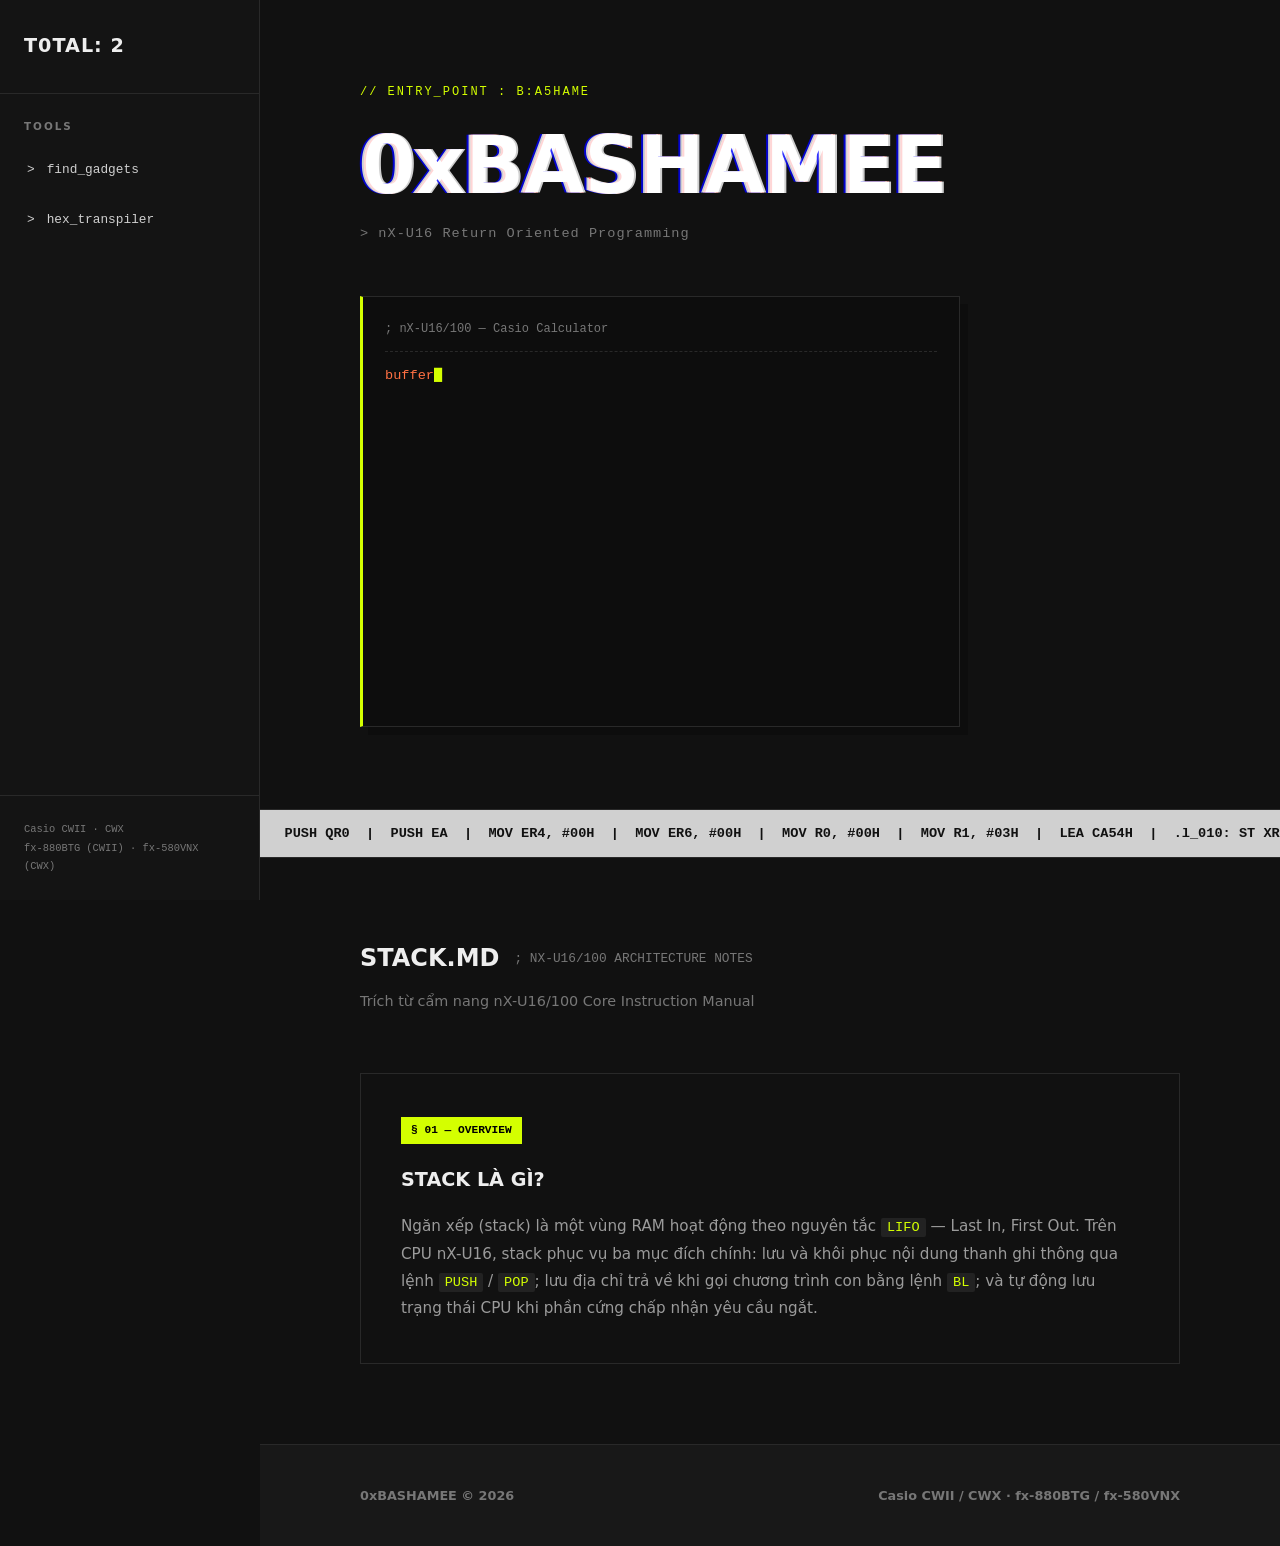
<file: index.html>
<!DOCTYPE html>
<html lang="vi">
<head>
    <meta charset="UTF-8">
    <meta name="viewport" content="width=device-width, initial-scale=1.0">
    <title>0xBASHAMEE | nX-U16 ROP</title>
    <style>
        :root {
            --bg: #111111;
            --bg2: #181818;
            --bg3: #141414;
            --text: #d0d0d0;
            --dim: #777777;
            --ac: #d4ff00;
            --or: #ff7043;
            --cy: #00d9ff;
            --go: #e7bd52;
            --border: #292929;
            --sbw: 260px;
        }

        * {
            margin: 0;
            padding: 0;
            box-sizing: border-box;
        }

        ::-webkit-scrollbar {
            width: 6px;
        }

        ::-webkit-scrollbar-thumb {
            background: var(--border);
        }

        body {
            background: var(--bg);
            color: var(--text);
            font-family: Inter, system-ui, -apple-system, sans-serif;
            display: flex;
            line-height: 1.7;
            overflow-x: hidden;
            -webkit-font-smoothing: antialiased;
        }

        ::selection {
            background: var(--ac);
            color: #000;
        }

        /* ============ SIDEBAR ============ */
        .sb {
            width: var(--sbw);
            min-height: 100vh;
            background: var(--bg3);
            border-right: 1px solid var(--border);
            position: fixed;
            top: 0;
            left: 0;
            display: flex;
            flex-direction: column;
            z-index: 99;
        }

        .sb-brand {
            padding: 30px 24px;
            border-bottom: 1px solid var(--border);
        }

        .sb-brand-n {
            color: #eeeeee;
            font-size: 1.2rem;
            font-weight: 900;
            letter-spacing: 1px;
        }

        .sb-sec {
            padding: 24px 24px 10px;
            font-size: 0.65rem;
            font-weight: 700;
            color: var(--dim);
            letter-spacing: 2px;
        }

        .sb-a {
            display: flex;
            align-items: center;
            gap: 12px;
            padding: 14px 24px;
            color: var(--text);
            text-decoration: none;
            font-family: "Courier New", monospace;
            font-size: 0.8rem;
            border-left: 3px solid transparent;
            transition: 0.15s;
        }

        .sb-a:hover {
            color: #000;
            border-left-color: var(--ac);
            background: var(--ac);
        }

        .sb-foot {
            margin-top: auto;
            padding: 24px;
            font-family: "Courier New", monospace;
            font-size: 0.65rem;
            color: var(--dim);
            border-top: 1px solid var(--border);
            line-height: 1.8;
        }

        /* ============ MAIN ============ */
        .main {
            margin-left: var(--sbw);
            flex: 1;
            min-width: 0;
        }

        /* ============ HERO ============ */
        .hero {
            min-height: 90vh;
            display: flex;
            flex-direction: column;
            justify-content: center;
            padding: 0 100px;
            border-bottom: 1px solid var(--border);
            position: relative;
        }

        .hero-ep {
            font-family: "Courier New", monospace;
            color: var(--ac);
            font-size: 0.75rem;
            letter-spacing: 2px;
            margin-bottom: 24px;
            animation: fadeIn 1s ease-out;
        }

        .glitch {
            font-size: 5rem;
            font-weight: 900;
            color: #ffffff;
            position: relative;
            display: inline-block;
            line-height: 1;
            margin-bottom: 16px;
            letter-spacing: -2px;
            animation: fadeUp 1s ease-out;
        }

        .glitch::before {
            content: attr(data-text);
            position: absolute;
            top: 0;
            left: 2px;
            opacity: 0.8;
            text-shadow: -2px 0 red;
            animation: glitch-anim-1 2s infinite linear alternate-reverse;
        }

        .glitch::after {
            content: attr(data-text);
            position: absolute;
            top: 0;
            left: -2px;
            opacity: 0.8;
            text-shadow: -2px 0 blue;
            animation: glitch-anim-2 3s infinite linear alternate-reverse;
        }

        @keyframes glitch-anim-1 {
            0% { clip: rect(20px, 9999px, 85px, 0); }
            20% { clip: rect(92px, 9999px, 14px, 0); }
            40% { clip: rect(43px, 9999px, 65px, 0); }
            60% { clip: rect(12px, 9999px, 98px, 0); }
            80% { clip: rect(76px, 9999px, 34px, 0); }
            100% { clip: rect(55px, 9999px, 21px, 0); }
        }

        @keyframes glitch-anim-2 {
            0% { clip: rect(15px, 9999px, 94px, 0); }
            20% { clip: rect(81px, 9999px, 22px, 0); }
            40% { clip: rect(33px, 9999px, 77px, 0); }
            60% { clip: rect(5px, 9999px, 45px, 0); }
            80% { clip: rect(99px, 9999px, 60px, 0); }
            100% { clip: rect(28px, 9999px, 11px, 0); }
        }

        .hero-sub {
            color: var(--dim);
            font-family: "Courier New", monospace;
            font-size: 0.85rem;
            letter-spacing: 1px;
            margin-bottom: 50px;
            animation: fadeUp 1.2s ease-out;
        }

        /* ============ TERMINAL ============ */
        .term {
            background: #0d0d0d;
            border: 1px solid var(--border);
            border-left: 3px solid var(--ac);
            padding: 22px;
            max-width: 600px;
            font-family: "Courier New", monospace;
            box-shadow: 8px 8px 0 rgba(0, 0, 0, 0.25);
            animation: fadeUp 1.4s ease-out;
        }

        .term-hdr {
            color: var(--dim);
            font-size: 0.75rem;
            margin-bottom: 12px;
            padding-bottom: 12px;
            border-bottom: 1px dashed var(--border);
        }

        #asm-out {
            font-size: 0.85rem;
            line-height: 1.8;
            white-space: pre;
            color: #fff;
            min-height: 340px;
        }

        #asm-out::after {
            content: "█";
            color: var(--ac);
            animation: blink 1s step-end infinite;
        }

        @keyframes blink {
            50% { opacity: 0; }
        }

        /* ============ MARQUEE ============ */
        .mq {
            background: #d0d0d0;
            color: #111;
            padding: 12px 0;
            overflow: hidden;
            white-space: nowrap;
            font-family: "Courier New", monospace;
            font-size: 0.85rem;
            font-weight: bold;
            border-bottom: 1px solid var(--border);
        }

        .mq-inner {
            display: inline-block;
            animation: scroll 25s linear infinite;
        }

        @keyframes scroll {
            from { transform: translateX(100vw); }
            to { transform: translateX(-100%); }
        }

        /* ============ DOCUMENTATION ============ */
        section#docs {
            padding: 80px 100px;
        }

        .sh {
            margin-bottom: 60px;
            animation: fadeUp 1s ease-out both;
        }

        .sh h2 {
            font-size: 1.5rem;
            font-weight: 900;
            text-transform: uppercase;
            color: #eeeeee;
            display: flex;
            align-items: center;
            gap: 15px;
        }

        .sh .dim {
            font-family: "Courier New", monospace;
            color: var(--dim);
            font-size: 0.8rem;
            font-weight: normal;
        }

        .sh .sub {
            color: var(--dim);
            font-size: 0.9rem;
            margin-top: 10px;
        }

        .dg {
            display: grid;
            grid-template-columns: 1fr 1fr;
            gap: 1px;
            background: var(--border);
            border: 1px solid var(--border);
        }

        .dc {
            background: var(--bg);
            padding: 40px;
            transition: 0.2s;
            animation: fadeUp 1s ease-out both;
        }

        .dc:hover {
            background: var(--bg2);
        }

        .dc.full {
            grid-column: 1 / -1;
        }

        .dtag {
            font-family: "Courier New", monospace;
            font-size: 0.7rem;
            font-weight: bold;
            color: #000;
            background: var(--ac);
            display: inline-block;
            padding: 4px 10px;
            margin-bottom: 20px;
        }

        .dc h3 {
            font-size: 1.2rem;
            font-weight: 800;
            color: #eeeeee;
            margin-bottom: 16px;
        }

        .dc p {
            color: #9b9b9b;
            font-size: 0.95rem;
            line-height: 1.8;
        }

        .dc p + p {
            margin-top: 14px;
        }

        .dc code {
            font-family: "Courier New", monospace;
            background: #222;
            color: var(--ac);
            padding: 2px 6px;
            border-radius: 2px;
            font-size: 0.85rem;
        }

        .cb {
            background: #080808;
            border: 1px solid var(--border);
            border-left: 2px solid #555;
            padding: 20px;
            margin-top: 24px;
            font-family: "Courier New", monospace;
            font-size: 0.85rem;
            line-height: 1.8;
            overflow-x: auto;
        }

        .dt {
            width: 100%;
            border-collapse: collapse;
            margin-top: 24px;
            font-size: 0.9rem;
        }

        .dt th {
            text-align: left;
            padding: 12px 16px;
            color: #eeeeee;
            background: #202020;
            border: 1px solid var(--border);
        }

        .dt td {
            padding: 12px 16px;
            color: #999;
            border: 1px solid var(--border);
            vertical-align: top;
        }

        .dt td:first-child {
            color: var(--ac);
            font-family: "Courier New", monospace;
            font-weight: bold;
        }

        footer {
            padding: 40px 100px;
            display: flex;
            justify-content: space-between;
            font-size: 0.8rem;
            color: var(--dim);
            border-top: 1px solid var(--border);
            background: var(--bg2);
            font-weight: 600;
        }

        @keyframes fadeIn {
            from { opacity: 0; }
            to { opacity: 1; }
        }

        @keyframes fadeUp {
            from { opacity: 0; transform: translateY(20px); }
            to { opacity: 1; transform: translateY(0); }
        }

        @media (max-width: 960px) {
            .sb { display: none; }
            .main { margin-left: 0; }
            .hero { padding: 60px 40px; }
            section#docs { padding: 60px 40px; }
            .glitch { font-size: 3rem; }
            .dg { grid-template-columns: 1fr; }
            footer { padding: 30px 40px; flex-direction: column; gap: 10px; }
        }

        @media (max-width: 600px) {
            .hero { padding: 50px 24px; }
            section#docs { padding: 50px 24px; }
            .glitch { font-size: 2.4rem; }
            .dc { padding: 28px 24px; }
            #asm-out { font-size: 0.75rem; overflow-x: auto; }
        }
    </style>
</head>
<body>

    <!-- ================= SIDEBAR ================= -->
    <nav class="sb">
        <div class="sb-brand">
            <div class="sb-brand-n">T0TAL: 2</div>
        </div>
        <div class="sb-sec">TOOLS</div>
        <a href="findgadgets/index.html" class="sb-a">
            <span>></span>
            <span>find_gadgets</span>
        </a>
        <a href="tool.html" class="sb-a">
            <span>></span>
            <span>hex_transpiler</span>
        </a>
        <div class="sb-foot">
            Casio CWII · CWX<br>
            fx-880BTG (CWII) · fx-580VNX (CWX)
        </div>
    </nav>

    <!-- ================= MAIN ================= -->
    <div class="main">

        <!-- ============ HERO ============ -->
        <section class="hero">
            <p class="hero-ep">// ENTRY_POINT : B:A5HAME</p>
            <h1 class="glitch" data-text="0xBASHAMEE">0xBASHAMEE</h1>
            <p class="hero-sub">&gt; nX-U16 Return Oriented Programming</p>
            <div class="term">
                <div class="term-hdr">; nX-U16/100 — Casio Calculator</div>
                <div id="asm-out"></div>
            </div>
        </section>

        <!-- ============ MARQUEE ============ -->
        <div class="mq">
            <span class="mq-inner">
                &nbsp;&nbsp;
                PUSH QR0 &nbsp;|&nbsp;
                PUSH EA &nbsp;|&nbsp;
                MOV ER4, #00H &nbsp;|&nbsp;
                MOV ER6, #00H &nbsp;|&nbsp;
                MOV R0, #00H &nbsp;|&nbsp;
                MOV R1, #03H &nbsp;|&nbsp;
                LEA CA54H &nbsp;|&nbsp;
                .l_010: ST XR4, [EA+] &nbsp;|&nbsp;
                ADD ER0, #-1H &nbsp;|&nbsp;
                BNE .l_010 &nbsp;|&nbsp;
                POP EA &nbsp;|&nbsp;
                POP QR0 &nbsp;|&nbsp;
                RT
            </span>
        </div>

        <!-- ============ DOCUMENTATION ============ -->
        <section id="docs">
            <div class="sh">
                <h2>
                    STACK.md
                    <span class="dim">; nX-U16/100 Architecture Notes</span>
                </h2>
                <p class="sub">
                    Trích từ cẩm nang nX-U16/100 Core Instruction Manual
                </p>
            </div>

            <div class="dg">
                <div class="dc full">
                    <div class="dtag">§ 01 — OVERVIEW</div>
                    <h3>STACK LÀ GÌ?</h3>
                    <p>
                        Ngăn xếp (stack) là một vùng RAM hoạt động theo nguyên tắc
                        <code>LIFO</code> — Last In, First Out.
                        Trên CPU nX-U16, stack phục vụ ba mục đích chính:
                        lưu và khôi phục nội dung thanh ghi thông qua lệnh
                        <code>PUSH</code> / <code>POP</code>;
                        lưu địa chỉ trả về khi gọi chương trình con bằng lệnh
                        <code>BL</code>;
                        và tự động lưu trạng thái CPU khi phần cứng chấp nhận yêu cầu ngắt.
                    </p>
                </div>
            </div>
        </section>

        <!-- ============ FOOTER ============ -->
        <footer>
            <span>0xBASHAMEE © 2026</span>
            <span>Casio CWII / CWX · fx-880BTG / fx-580VNX</span>
        </footer>
    </div>

    <!-- ================= ASM TYPING ENGINE ================= -->
    <script>
        const G = '#d4ff00';
        const W = '#ffffff';
        const OR = '#ff7043';
        const CY = '#00d9ff';
        const AU = '#e7bd52';

        const s = (color, text) => `<span style="color:${color}">${text}</span>`;

        const asmLines = [
            s(OR, 'buffer_clear:'),
            '  ' + s(W, 'PUSH') + ' ' + s(G, 'QR0'),
            '  ' + s(W, 'PUSH') + ' ' + s(G, 'EA'),
            '  ' + s(W, 'MOV') + ' ' + s(G, 'ER4') + ', ' + s(CY, '#00H'),
            '  ' + s(W, 'MOV') + ' ' + s(G, 'ER6') + ', ' + s(CY, '#00H'),
            '  ' + s(W, 'MOV') + ' ' + s(G, 'R0') + ', ' + s(CY, '#00H'),
            '  ' + s(W, 'MOV') + ' ' + s(G, 'R1') + ', ' + s(CY, '#03H'),
            '  ' + s(W, 'LEA') + ' ' + s(CY, 'CA54H'),
            s(OR, '.l_010:'),
            '  ' + s(W, 'ST') + ' ' + s(G, 'XR4') + ', ' + s(AU, '[EA+]'),
            '  ' + s(W, 'ADD') + ' ' + s(G, 'ER0') + ', ' + s(CY, '#-1H'),
            '  ' + s(W, 'BNE') + ' ' + s(OR, '.l_010'),
            '  ' + s(W, 'POP') + ' ' + s(G, 'EA'),
            '  ' + s(W, 'POP') + ' ' + s(G, 'QR0'),
            '  ' + s(W, 'RT')
        ];

        const out = document.getElementById('asm-out');
        let line = 0;
        let char = 0;
        let chars = [];

        function prepare(html) {
            const box = document.createElement('div');
            box.innerHTML = html;
            const result = [];

            function walk(node, color) {
                node.childNodes.forEach(n => {
                    if (n.nodeType === 3) {
                        for (const c of n.textContent) {
                            result.push({ c, color });
                        }
                    } else {
                        const style = n.getAttribute('style') || '';
                        const match = style.match(/color:\s*([^;]+)/);
                        walk(n, match ? match[1] : color);
                    }
                });
            }

            walk(box, null);
            return result;
        }

        function type() {
            if (line >= asmLines.length) return;

            if (char === 0) {
                chars = prepare(asmLines[line]);
            }

            if (char < chars.length) {
                const span = document.createElement('span');
                if (chars[char].color) {
                    span.style.color = chars[char].color;
                }
                span.textContent = chars[char].c;
                out.appendChild(span);
                char++;
                setTimeout(type, 45 + Math.random() * 55);
            } else {
                out.appendChild(document.createTextNode('\n'));
                line++;
                char = 0;
                setTimeout(type, 180);
            }
        }

        setTimeout(type, 1000);
    </script>
</body>
</html>
</file>
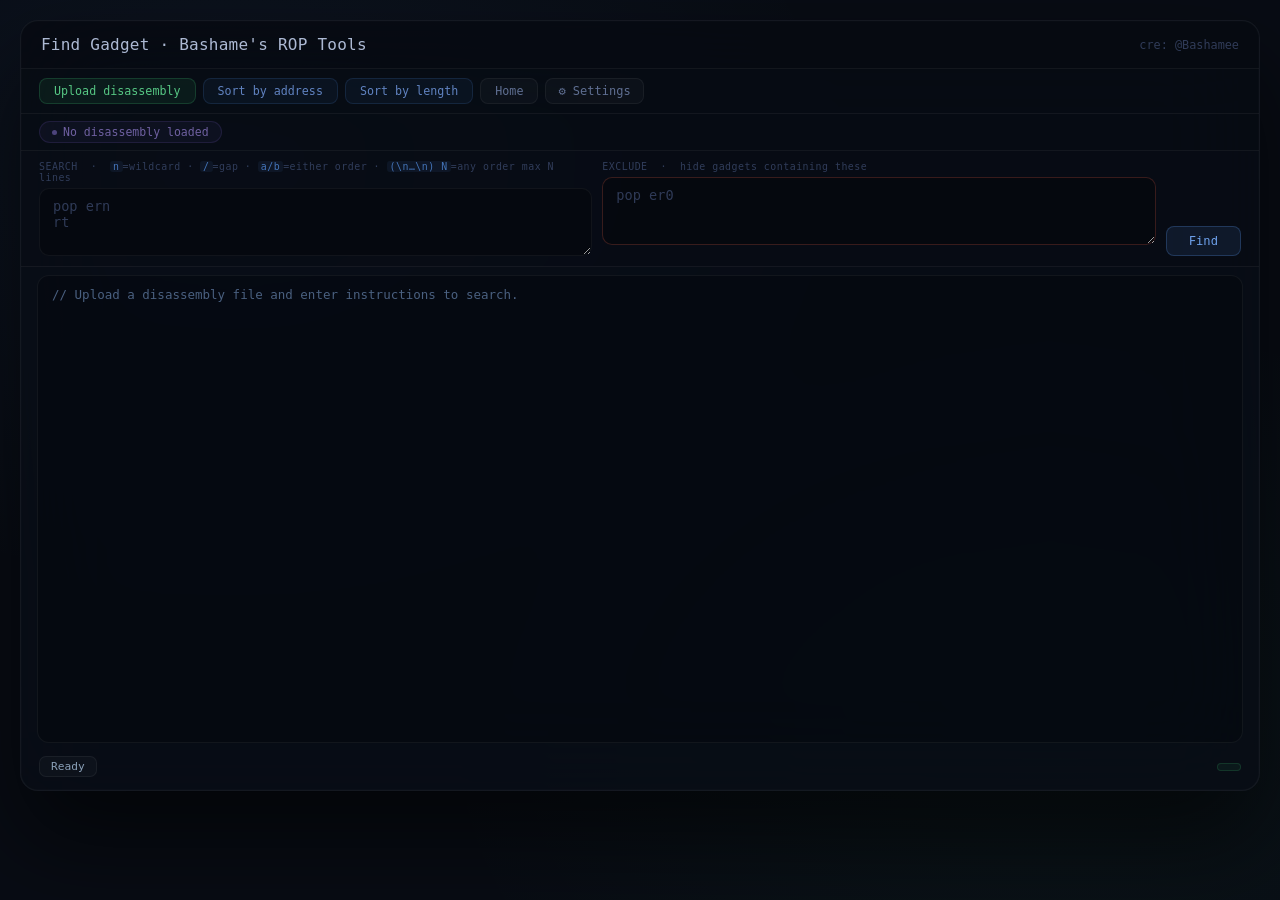
<file: findgadgets/index.html>
<!DOCTYPE html>
<html lang="en">
<head>
    <meta charset="UTF-8">
    <meta name="viewport" content="width=device-width, initial-scale=1.0, user-scalable=yes">
    <title>Find Gadget · Bashame's ROP Tools</title>
    <style>
        :root {
            --bg:         #080c14;
            --glass:      rgba(255,255,255,0.026);
            --glass-hov:  rgba(255,255,255,0.048);
            --border:     rgba(255,255,255,0.052);
            --border-hov: rgba(255,255,255,0.096);
            --text:       rgba(210,224,255,0.82);
            --text-dim:   rgba(140,162,210,0.65);
            --text-faint: rgba(90,110,160,0.5);
            --blue:       #5b9cf6;
            --green:      #4ade80;
            --teal:       #2dd4bf;
            --gold:       #f0c060;
            --ease:       cubic-bezier(0.25, 0.46, 0.45, 0.94);
        }

        * { box-sizing: border-box; }

        body {
            background: var(--bg);
            background-image:
                radial-gradient(ellipse at 18% 18%, rgba(91,156,246,0.055) 0%, transparent 42%),
                radial-gradient(ellipse at 82% 82%, rgba(74,222,128,0.04)  0%, transparent 42%);
            font-family: ui-monospace, 'Cascadia Mono', 'Fira Code', Consolas, monospace;
            margin: 0;
            padding: 20px;
            display: flex;
            justify-content: center;
            min-height: 100vh;
        }

        /* ── CARD ──────────────────────────────────────────────── */
        .card {
            max-width: 1300px;
            width: 100%;
            background: rgba(9, 13, 22, 0.86);
            backdrop-filter: blur(48px) saturate(160%);
            -webkit-backdrop-filter: blur(48px) saturate(160%);
            border-radius: 18px;
            border: 1px solid var(--border);
            overflow: hidden;
            height: fit-content;
            box-shadow:
                0 48px 96px rgba(0,0,0,0.6),
                0 0 0 0.5px rgba(255,255,255,0.022) inset;
        }

        /* ── HEADER ────────────────────────────────────────────── */
        .header {
            padding: 14px 20px;
            background: rgba(0,0,0,0.18);
            border-bottom: 1px solid var(--border);
            display: flex;
            justify-content: space-between;
            align-items: center;
            gap: 12px;
        }

        .header h1 {
            margin: 0;
            font-size: 1rem;
            font-weight: 500;
            color: var(--text);
            letter-spacing: 0.015em;
        }

        .credit {
            color: var(--text-faint);
            font-size: 0.74rem;
        }

        /* ── TOOLBAR ───────────────────────────────────────────── */
        .toolbar {
            display: flex;
            flex-wrap: wrap;
            gap: 7px;
            padding: 9px 18px;
            background: rgba(0,0,0,0.1);
            border-bottom: 1px solid var(--border);
            align-items: center;
        }

        /* ── BUTTONS (base) ────────────────────────────────────── */
        button {
            background: var(--glass);
            border: 1px solid var(--border);
            padding: 5px 14px;
            border-radius: 8px;
            font-family: inherit;
            font-size: 0.73rem;
            font-weight: 500;
            color: var(--text-dim);
            cursor: pointer;
            transition: background 0.16s var(--ease),
                        border-color 0.16s var(--ease),
                        color 0.16s var(--ease),
                        transform 0.16s var(--ease),
                        box-shadow 0.16s var(--ease);
            white-space: nowrap;
        }

        button:hover {
            background: var(--glass-hov);
            border-color: var(--border-hov);
            color: var(--text);
            transform: translateY(-1px);
            box-shadow: 0 4px 16px rgba(0,0,0,0.28);
        }

        button:active {
            transform: translateY(0px);
            transition-duration: 0.06s;
        }

        /* button variants */
        .upload-btn {
            background: rgba(74,222,128,0.07);
            border-color: rgba(74,222,128,0.18);
            color: rgba(100,230,150,0.85);
            animation: pulse-green 2.2s ease-in-out infinite;
        }
        .upload-btn:hover {
            background: rgba(74,222,128,0.13);
            border-color: rgba(74,222,128,0.32);
            color: #6ee7a0;
            box-shadow: 0 4px 16px rgba(74,222,128,0.1);
        }

        .sort-btn {
            background: rgba(91,156,246,0.05);
            border-color: rgba(91,156,246,0.14);
            color: rgba(130,175,255,0.72);
        }
        .sort-btn:hover {
            background: rgba(91,156,246,0.1);
            border-color: rgba(91,156,246,0.26);
            color: #8ab8ff;
            box-shadow: 0 4px 16px rgba(91,156,246,0.1);
        }

        .search-btn {
            background: rgba(91,156,246,0.1);
            border-color: rgba(91,156,246,0.24);
            color: rgba(120,175,255,0.9);
            padding: 7px 22px;
            font-size: 0.76rem;
        }
        .search-btn:hover {
            background: rgba(91,156,246,0.17);
            border-color: rgba(91,156,246,0.38);
            color: #9dc5ff;
            box-shadow: 0 4px 20px rgba(91,156,246,0.14);
        }

        .home-btn { color: var(--text-dim); }

        /* ── DISAS BAR ─────────────────────────────────────────── */
        .disas-bar {
            display: flex;
            align-items: center;
            gap: 10px;
            padding: 7px 18px;
            background: rgba(0,0,0,0.12);
            border-bottom: 1px solid var(--border);
            flex-wrap: wrap;
        }

        .disas-badge {
            display: inline-flex;
            align-items: center;
            gap: 6px;
            font-size: 0.72rem;
            padding: 3px 12px;
            border-radius: 20px;
            font-weight: 500;
            transition: all 0.28s var(--ease);
        }

        .disas-badge.no-file {
            background: rgba(100,80,180,0.08);
            color: rgba(148,128,210,0.72);
            border: 1px solid rgba(110,90,180,0.18);
        }
        .disas-badge.loading {
            background: rgba(74,222,128,0.07);
            color: rgba(100,220,150,0.85);
            border: 1px solid rgba(74,222,128,0.2);
        }
        .disas-badge.loaded {
            background: rgba(74,222,128,0.07);
            color: rgba(100,220,150,0.9);
            border: 1px solid rgba(74,222,128,0.18);
        }

        .dot {
            width: 5px; height: 5px;
            border-radius: 50%;
            display: inline-block;
            flex-shrink: 0;
        }
        .disas-badge.loaded .dot {
            background: #4ade80;
            box-shadow: 0 0 6px rgba(74,222,128,0.65);
        }
        .disas-badge.no-file .dot {
            background: rgba(130,110,200,0.55);
        }

        .spinner {
            width: 10px; height: 10px;
            border: 1.5px solid rgba(74,222,128,0.18);
            border-top-color: #4ade80;
            border-radius: 50%;
            animation: spin 0.7s linear infinite;
            display: inline-block;
            flex-shrink: 0;
        }

        .stat-chip {
            font-size: 0.66rem;
            color: var(--text-faint);
            background: rgba(255,255,255,0.034);
            border: 1px solid var(--border);
            padding: 2px 9px;
            border-radius: 10px;
        }

        /* ── SEARCH SECTION ────────────────────────────────────── */
        .search-section {
            padding: 10px 18px;
            background: rgba(0,0,0,0.07);
            border-bottom: 1px solid var(--border);
            display: flex;
            flex-wrap: wrap;
            align-items: flex-end;
            gap: 10px;
        }

        /* two-column layout for search + exclusion */
        .search-cols {
            flex: 1;
            display: flex;
            flex-wrap: wrap;
            gap: 10px;
            min-width: 0;
        }

        .search-group {
            display: flex;
            flex-direction: column;
            gap: 5px;
            flex: 1;
            min-width: 180px;
        }

        .s-label {
            font-size: 0.6rem;
            color: var(--text-faint);
            letter-spacing: 0.04em;
        }
        .s-label code {
            color: rgba(91,156,246,0.7);
            background: rgba(91,156,246,0.07);
            padding: 0 3px;
            border-radius: 3px;
        }

        /* exclusion textarea — red-tinted */
        .excl-group textarea {
            border-color: rgba(240,100,80,0.22);
        }
        .excl-group textarea:focus {
            border-color: rgba(240,100,80,0.45);
            box-shadow: 0 0 0 3px rgba(240,100,80,0.07);
        }
        .excl-lbl { color: rgba(240,130,100,0.55); }

        .search-group label {
            font-size: 0.62rem;
            color: var(--text-faint);
            letter-spacing: 0.05em;
        }

        textarea {
            background: rgba(0,0,0,0.28);
            border: 1px solid var(--border);
            border-radius: 10px;
            padding: 9px 13px;
            color: var(--text);
            font-family: inherit;
            font-size: 0.85rem;
            width: 100%;
            resize: vertical;
            outline: none;
            transition: border-color 0.18s var(--ease),
                        box-shadow   0.18s var(--ease);
        }
        textarea:focus {
            border-color: rgba(91,156,246,0.38);
            box-shadow: 0 0 0 3px rgba(91,156,246,0.07);
        }
        textarea::placeholder { color: var(--text-faint); }

        /* ── RESULTS ───────────────────────────────────────────── */
        .results-container {
            background: rgba(0,0,0,0.2);
            border: 1px solid var(--border);
            border-radius: 12px;
            margin: 8px 16px 6px;
            padding: 10px 14px;
            overflow-y: auto;
            height: 52vh;
            font-family: inherit;
            font-size: 12.5px;
            line-height: 1.5;
            color: rgba(195,215,255,0.78);
        }

        /* gadget blocks */
        .gadget-block {
            border-left: 2px solid rgba(80,120,220,0.35);
            margin-bottom: 12px;
            padding: 7px 12px;
            background: rgba(255,255,255,0.016);
            border-radius: 8px;
            transition: background 0.14s var(--ease),
                        border-color 0.14s var(--ease);
            animation: fade-up 0.18s var(--ease) both;
        }
        .gadget-block:hover {
            background: rgba(255,255,255,0.03);
            border-color: rgba(91,156,246,0.42);
        }

        .gadget-header {
            color: rgba(238,192,78,0.82);
            font-size: 0.73rem;
            display: flex;
            justify-content: space-between;
            align-items: center;
            gap: 8px;
            margin-bottom: 5px;
            flex-wrap: wrap;
        }

        .copy-gadget-btn {
            background: rgba(255,255,255,0.04) !important;
            border: 1px solid rgba(255,255,255,0.08) !important;
            border-radius: 6px !important;
            padding: 2px 9px !important;
            font-size: 0.65rem !important;
            cursor: pointer;
            color: var(--teal) !important;
            font-family: inherit;
            transition: all 0.13s var(--ease) !important;
            transform: none !important;
            box-shadow: none !important;
        }
        .copy-gadget-btn:hover {
            background: rgba(45,212,191,0.08) !important;
            border-color: rgba(45,212,191,0.22) !important;
            color: #38e8d4 !important;
            transform: none !important;
            box-shadow: none !important;
        }

        /* instruction lines */
        .g-line   { white-space: pre-wrap; color: rgba(180,208,255,0.76); }
        .g-soft   { white-space: pre-wrap; color: rgba(210,188,96,0.84); }
        .g-hard-b { white-space: pre-wrap; color: rgba(238,108,88,0.84); }

        /* expand button & panel */
        .xbtn {
            display: inline-flex;
            align-items: center;
            gap: 3px;
            background: rgba(0,0,0,0.28);
            border: 1px solid rgba(45,212,191,0.18) !important;
            border-radius: 6px;
            padding: 1px 7px;
            font-size: 0.67rem;
            cursor: pointer;
            color: var(--teal);
            font-family: inherit;
            margin-left: 8px;
            vertical-align: middle;
            transition: all 0.12s var(--ease);
            transform: none !important;
            box-shadow: none !important;
        }
        .xbtn:hover {
            background: rgba(45,212,191,0.08);
            border-color: rgba(45,212,191,0.28) !important;
            transform: none !important;
            box-shadow: none !important;
        }
        .xbtn.open {
            background: rgba(45,212,191,0.1);
            color: #3de0cc;
            border-color: rgba(45,212,191,0.28) !important;
        }

        .xpanel {
            display: none;
            margin: 3px 0 4px 26px;
            background: rgba(0,0,0,0.22);
            border-left: 2px solid rgba(45,180,160,0.22);
            border-radius: 5px;
            padding: 5px 10px;
        }
        .xpanel .xl    { white-space: pre-wrap; color: rgba(96,172,194,0.72); font-size: 0.82em; }
        .xpanel .xnote { color: rgba(72,116,136,0.7); font-size: 0.78em; font-style: italic; padding: 2px 0; }

        /* ── STATUS BAR ────────────────────────────────────────── */
        .status-bar {
            display: flex;
            justify-content: space-between;
            align-items: center;
            padding: 7px 18px 13px;
            flex-wrap: wrap;
            gap: 8px;
        }

        .status-msg {
            font-size: 0.7rem;
            color: var(--text-dim);
            background: rgba(255,255,255,0.028);
            border: 1px solid var(--border);
            padding: 3px 11px;
            border-radius: 7px;
            transition: color 0.2s;
        }

        .status-count {
            font-size: 0.7rem;
            color: rgba(100,224,140,0.85);
            background: rgba(74,222,128,0.055);
            border: 1px solid rgba(74,222,128,0.15);
            padding: 3px 11px;
            border-radius: 7px;
        }

        /* pagination */
        .pg-wrap { display: none; align-items: center; gap: 6px; }

        .pg-btn {
            background: var(--glass);
            border: 1px solid var(--border);
            padding: 3px 12px;
            border-radius: 7px;
            color: var(--text-dim);
            cursor: pointer;
            font-family: inherit;
            font-size: 0.7rem;
        }
        .pg-btn:hover:not(:disabled) {
            background: var(--glass-hov);
            border-color: var(--border-hov);
            color: var(--text);
            transform: translateY(-1px);
        }
        .pg-btn:disabled {
            opacity: 0.26;
            cursor: default;
            transform: none;
            box-shadow: none;
        }

        .pg-info {
            font-size: 0.68rem;
            color: var(--text-faint);
            background: rgba(255,255,255,0.028);
            border: 1px solid var(--border);
            padding: 3px 11px;
            border-radius: 7px;
            white-space: nowrap;
        }

        /* ── ANIMATIONS ────────────────────────────────────────── */
        @keyframes pulse-green {
            0%, 100% { box-shadow: 0 0 0 0   rgba(74,222,128,0);    }
            50%       { box-shadow: 0 0 0 4px rgba(74,222,128,0.12); }
        }

        @keyframes spin { to { transform: rotate(360deg); } }

        @keyframes fade-up {
            from { opacity: 0; transform: translateY(5px); }
            to   { opacity: 1; transform: translateY(0);   }
        }

        /* ── SCROLLBAR ─────────────────────────────────────────── */
        ::-webkit-scrollbar       { width: 4px; }
        ::-webkit-scrollbar-track { background: transparent; }
        ::-webkit-scrollbar-thumb { background: rgba(255,255,255,0.09); border-radius: 4px; }
        ::-webkit-scrollbar-thumb:hover { background: rgba(255,255,255,0.16); }
        /* ── SETTINGS BUTTON ─────────────────────────────────────── */
        .settings-btn {
            background: var(--glass);
            border: 1px solid var(--border);
            border-radius: 8px;
            color: var(--text-dim);
            padding: 5px 12px;
            font-size: 0.75rem;
            cursor: pointer;
            display: inline-flex;
            align-items: center;
            gap: 5px;
            transition: background 0.18s, color 0.18s;
        }
        .settings-btn:hover { background: var(--glass-hov); color: var(--text); }

        /* ── SETTINGS OVERLAY ────────────────────────────────────── */
        .settings-overlay {
            display: none;
            position: fixed;
            inset: 0;
            z-index: 900;
        }
        .settings-overlay.open { display: block; }

        .settings-panel {
            position: fixed;
            top: 60px; right: 24px;
            width: 300px;
            background: rgba(10,14,26,0.97);
            backdrop-filter: blur(30px) saturate(180%);
            -webkit-backdrop-filter: blur(30px) saturate(180%);
            border: 1px solid var(--border-hov);
            border-radius: 14px;
            padding: 16px;
            z-index: 901;
            box-shadow: 0 16px 48px rgba(0,0,0,0.6);
        }
        body.light .settings-panel {
            background: rgba(240,242,252,0.97);
            box-shadow: 0 16px 48px rgba(0,0,60,0.15);
        }

        .sp-title {
            font-size: 0.68rem;
            font-weight: 600;
            letter-spacing: 0.1em;
            text-transform: uppercase;
            color: var(--text-faint);
            margin-bottom: 14px;
        }

        .sp-row {
            display: flex;
            align-items: center;
            justify-content: space-between;
            gap: 10px;
            padding: 10px 0;
            border-bottom: 1px solid var(--border);
        }
        .sp-row:last-child { border-bottom: none; padding-bottom: 0; }

        .sp-label {
            font-size: 0.76rem;
            color: var(--text-dim);
            flex: 1;
        }
        .sp-label small { display: block; font-size: 0.66rem; color: var(--text-faint); margin-top: 2px; }

        /* toggle switch */
        .tog {
            position: relative;
            width: 36px; height: 20px;
            flex-shrink: 0;
        }
        .tog input { opacity: 0; width: 0; height: 0; }
        .tog-slider {
            position: absolute;
            inset: 0;
            background: rgba(255,255,255,0.1);
            border-radius: 20px;
            cursor: pointer;
            transition: background 0.2s;
            border: 1px solid var(--border-hov);
        }
        .tog-slider::before {
            content: '';
            position: absolute;
            width: 14px; height: 14px;
            left: 2px; top: 2px;
            background: var(--text-faint);
            border-radius: 50%;
            transition: transform 0.2s, background 0.2s;
        }
        .tog input:checked + .tog-slider { background: rgba(91,156,246,0.25); border-color: var(--blue); }
        .tog input:checked + .tog-slider::before { transform: translateX(16px); background: var(--blue); }

        /* max-length input */
        .sp-num {
            width: 52px;
            background: var(--glass);
            border: 1px solid var(--border-hov);
            border-radius: 6px;
            color: var(--text);
            padding: 3px 7px;
            font-family: inherit;
            font-size: 0.75rem;
            text-align: center;
            outline: none;
            flex-shrink: 0;
        }
        .sp-num:focus { border-color: var(--blue); }

    </style>
</head>
<body>
<div class="card">
    <div class="header">
        <h1>Find Gadget · Bashame's ROP Tools</h1>
        <span class="credit">cre: @Bashamee</span>
    </div>

    <div class="toolbar">
        <button id="uploadBtn" class="upload-btn">Upload disassembly</button>
        <button id="sortAddrBtn" class="sort-btn">Sort by address</button>
        <button id="sortLenBtn"  class="sort-btn">Sort by length</button>
        <a href="../" style="text-decoration:none;"><button class="home-btn">Home</button></a>
        <button id="settingsBtn" class="settings-btn">⚙ Settings</button>
    </div>

    <div class="disas-bar">
        <div class="disas-badge no-file" id="disasBadge"><span class="dot"></span><span>No disassembly loaded</span></div>
        <div id="disasStats" style="display:flex;gap:6px;flex-wrap:wrap;"></div>
    </div>

    <div class="search-section">
        <div class="search-cols">
            <div class="search-group">
                <label class="s-label">SEARCH &nbsp;·&nbsp; <code>n</code>=wildcard · <code>/</code>=gap · <code>a/b</code>=either order · <code>(\n…\n) N</code>=any order max N lines</label>
                <textarea id="instructionsInput" rows="3" placeholder="pop ern&#10;rt"></textarea>
            </div>
            <div class="search-group excl-group">
                <label class="s-label excl-lbl">EXCLUDE &nbsp;·&nbsp; hide gadgets containing these</label>
                <textarea id="exclusionInput" rows="3" placeholder="pop er0"></textarea>
            </div>
        </div>
        <button id="searchBtn" class="search-btn">Find</button>
    </div>

    <div id="resultsContainer" class="results-container">
        <pre style="margin:0;color:#4a6080;">// Upload a disassembly file and enter instructions to search.</pre>
    </div>

    <div class="status-bar">
        <div class="status-msg" id="statusAction">Ready</div>
        <div class="pg-wrap" id="pgWrap">
            <button class="pg-btn" id="prevBtn">‹ Prev</button>
            <span  class="pg-info" id="pgInfo">Page 1 / 1</span>
            <button class="pg-btn" id="nextBtn">Next ›</button>
        </div>
        <div class="status-count" id="statusGadgets"></div>
    </div>
</div>

<!-- Settings overlay — outside .card so overflow:hidden doesn't clip it -->
<div class="settings-overlay" id="settingsOverlay"></div>

<!-- Settings panel -->
<div class="settings-panel" id="settingsPanel" style="display:none;">
    <div class="sp-title">⚙ Settings</div>

    <!-- Auto-expand -->
    <div class="sp-row">
        <div class="sp-label">
            Auto-expand branches
            <small>Show all jump destinations inline without clicking ↗</small>
        </div>
        <label class="tog">
            <input type="checkbox" id="togAutoExpand">
            <span class="tog-slider"></span>
        </label>
    </div>

    <!-- Auto-filter -->
    <div class="sp-row" style="border-bottom:none;">
        <div class="sp-label">
            Hide gadgets longer than
            <small>Automatically filter out long gadgets from results</small>
        </div>
        <div style="display:flex;align-items:center;gap:6px;flex-shrink:0;">
            <input type="number" id="spMaxLen" class="sp-num" value="30" min="1" max="9999">
            <span style="font-size:0.66rem;color:var(--text-faint);">lines</span>
            <label class="tog">
                <input type="checkbox" id="togAutoFilter">
                <span class="tog-slider"></span>
            </label>
        </div>
    </div>

    <!-- Page size -->
    <div class="sp-row" style="border-bottom:none;margin-top:2px;border-top:1px solid var(--border);padding-top:10px;">
        <div class="sp-label">
            Gadgets per page
            <small>Number of results shown per page</small>
        </div>
        <input type="number" id="spPageSize" class="sp-num" value="30" min="5" max="500">
    </div>
</div>

<script>
// ═══════════════════════════════════════════════════════
//  STATE
// ═══════════════════════════════════════════════════════
let rawLines       = [];
let instrIndex     = [];
let fileContent    = "";
let lastGadgets    = [];
let copyBuf        = [];
let currentSort    = 'len';
let currentPage    = 0;
let expandCounter  = 0;
let PAGE_SIZE    = 30;
const destCache   = new Map(); // cache getDestLines() results across one search
const renderCache = new Map(); // persistent cache for expand panels, cleared only on file load

const settings = {
    autoExpand:    false,   // auto-show all branch destinations
    autoFilter:    false,   // hide gadgets longer than autoFilterMax
    autoFilterMax: 30,      // max gadget length when autoFilter is on
    theme:         'dark',  // 'dark' | 'light'
};

// ═══════════════════════════════════════════════════════
//  DOM REFS
// ═══════════════════════════════════════════════════════
const resultsDiv  = document.getElementById('resultsContainer');
const statusMsg   = document.getElementById('statusAction');
const statusCount = document.getElementById('statusGadgets');
const disasBadge  = document.getElementById('disasBadge');
const disasStats  = document.getElementById('disasStats');
const uploadBtn   = document.getElementById('uploadBtn');
const searchBtn   = document.getElementById('searchBtn');
const sortAddrBtn = document.getElementById('sortAddrBtn');
const sortLenBtn  = document.getElementById('sortLenBtn');
const settingsBtn     = document.getElementById('settingsBtn');
const settingsPanel   = document.getElementById('settingsPanel');
const settingsOverlay = document.getElementById('settingsOverlay');
const togAutoExpand   = document.getElementById('togAutoExpand');
const togAutoFilter   = document.getElementById('togAutoFilter');
const spMaxLen        = document.getElementById('spMaxLen');
const spPageSize      = document.getElementById('spPageSize');
const instrTA     = document.getElementById('instructionsInput');
const exclTA      = document.getElementById('exclusionInput');
const pgWrap      = document.getElementById('pgWrap');
const prevBtn     = document.getElementById('prevBtn');
const nextBtn     = document.getElementById('nextBtn');
const pgInfo      = document.getElementById('pgInfo');

// ═══════════════════════════════════════════════════════
//  UI HELPERS
// ═══════════════════════════════════════════════════════
function setAction(text, isErr = false) {
    statusMsg.innerHTML = text;
    statusMsg.style.color = isErr ? '#f28b82' : '#8aa0b8';
}
function setCount(n) {
    statusCount.textContent = n !== undefined ? `${n} gadget(s) found` : '';
}
function setDisasState(state, data = {}) {
    disasBadge.className = 'disas-badge ' + state;
    if (state === 'no-file') {
        disasBadge.innerHTML = `<span class="dot"></span><span>No disassembly loaded</span>`;
        disasStats.innerHTML = '';
    } else if (state === 'loading') {
        disasBadge.innerHTML = `<span class="spinner"></span><span>Loading…</span>`;
        disasStats.innerHTML = '';
    } else if (state === 'loaded') {
        const { name, lines, instrs, size } = data;
        disasBadge.innerHTML = `<span class="dot"></span><span>${esc(name)}</span>`;
        disasStats.innerHTML =
            `<span class="stat-chip">${lines.toLocaleString()} lines</span>` +
            `<span class="stat-chip">${instrs.toLocaleString()} instructions</span>` +
            `<span class="stat-chip">${(size/1024).toFixed(1)} KB</span>`;
    }
}
function esc(s) {
    if (!s) return '';
    return String(s).replace(/[&<>"]/g, c => ({'&':'&amp;','<':'&lt;','>':'&gt;','"':'&quot;'}[c]));
}

// ═══════════════════════════════════════════════════════
//  INSTRUCTION NORMALIZATION & MATCHING
// ═══════════════════════════════════════════════════════
function norm(instr) {
    return instr.replace(/\s+/g, '').toLowerCase();
}

/**
 * Build regex from a normalized pattern.
 * 'n' immediately after 'r' (register wildcard) → (\d{1,2})
 * e.g. "poper n" → norm → "popern" → "poper(\d{1,2})"
 */
/**
 * Strip signed displacement offsets that precede register-indirect brackets.
 * e.g.  +EH[ER10]  →  [ER10]
 *        -60C6H[ER2] →  [ER2]
 * This lets "L R0, [ER10]" also match "L R0, +EH[ER10]" and vice-versa.
 */
function canonicalize(n) {
    // Match: optional sign, hex digits, optional H suffix, then '['
    return n.replace(/[+\-][0-9a-f]+h?\[/g, '[');
}

function patternToRegex(np) {
    // escape regex special chars first
    let e = np.replace(/[.*+?^${}()|[\]\\]/g, '\\$&');
    // 'rn' → digit wildcard (covers rn, ern, xrn, qrn)
    let r = e.replace(/r(n)/g, 'r(\\d{1,2})');
    // No $ at end → prefix match, consistent with non-wildcard startsWith behaviour
    // e.g. "add rn" matches "add r0, #5" just like "add r0" would via startsWith
    return new RegExp('^' + r);
}

function hasWildcard(np) { return /rn/.test(np); }

function matchPat(normInstr, np) {
    if (!np) return true;
    // Canonicalize both sides so displacement variants match plain [reg] forms
    let ci = canonicalize(normInstr);
    let cp = canonicalize(np);
    if (hasWildcard(cp)) return patternToRegex(cp).test(ci);
    return ci.startsWith(cp);
}

// ═══════════════════════════════════════════════════════
//  LINE PARSING
// ═══════════════════════════════════════════════════════
function isLabel(line) {
    let t = line.trim();
    return /^\.l_[0-9a-f]+:$/i.test(t) ||
           (t.endsWith(':') && !t.includes(';') && !/^[0-9a-f]/i.test(t));
}

function extractInstr(line) {
    let t = line.trim();
    if (!t || t.startsWith(';')) return null;
    if (isLabel(line)) return null;

    // Format 1: asm ; address | opcode
    let si = line.indexOf(';');
    if (si !== -1) {
        let i = line.substring(0, si).trim();
        if (i) return i;
    }
    // Format 2: address opcode asm
    let m = line.match(/^([^ \t]+)[ \t]+([0-9A-Fa-f ]+?)[ \t]+(.+)$/);
    if (m && m[3].trim()) return m[3].trim();

    // Fallback: strip leading hex tokens
    let toks = t.split(/\s+/);
    while (toks.length && /^[0-9A-Fa-f:H]+$/i.test(toks[0])) toks.shift();
    return toks.length ? toks.join(' ') : null;
}

function buildIndex(rl) {
    let res = [];
    for (let i = 0; i < rl.length; i++) {
        let instr = extractInstr(rl[i]);
        if (instr !== null)
            res.push({ rawIndex: i, instr, normalized: norm(instr) });
    }
    return res;
}

// ═══════════════════════════════════════════════════════
//  BRANCH CLASSIFICATION  (operates on ORIGINAL instruction text)
//  hard_end : POP PC / RT / RTI / BRK         → gadget terminates, no expand
//  hard_b   : B … / BAL …                     → gadget terminates, show expand
//  soft     : BL / BEQ / BNE / BGT / BLT …   → show expand, continue scanning
//  none     : anything else
// ═══════════════════════════════════════════════════════

const SOFT_B_MN = new Set([
    'bl',                                           // branch and link (function call)
    'beq','bz','bzf','bne','bnz',                   // equal / not-equal
    'blt','bcy','bgt','ble','bge','bnc',            // unsigned compare
    'blts','bgts','bles','bges',                    // signed compare
    'bnv','bov','bps','bns',                        // overflow / sign
    'bc',                                           // generic BC cond,addr
]);

/**
 * Classify an instruction by extracting its mnemonic (first token).
 * Accepts ORIGINAL (un-normalized) instruction text.
 */
function branchType(instrText) {
    if (!instrText) return 'none';
    let parts = instrText.trim().toLowerCase().split(/[\s,]+/).filter(Boolean);
    let mn = parts[0];
    if (!mn) return 'none';

    // Hard terminators
    if (mn === 'rt' || mn === 'rti' || mn === 'brk') return 'hard_end';
    // POP PC (in any form: "pop pc", "pop er0, pc", etc.)
    if (mn === 'pop' && parts.includes('pc')) return 'hard_end';

    // Hard unconditional branches — B and BAL only
    if (mn === 'b' || mn === 'bal') return 'hard_b';

    // Soft branches — all conditional + BL
    if (SOFT_B_MN.has(mn)) return 'soft';

    return 'none';
}

function isHard(instrText) {
    let t = branchType(instrText);
    return t === 'hard_end' || t === 'hard_b';
}

// ═══════════════════════════════════════════════════════
//  BRANCH TARGET EXTRACTION & LOOKUP
// ═══════════════════════════════════════════════════════
function branchTarget(instrText) {
    if (!instrText) return null;
    let parts = instrText.trim().split(/[\s,]+/).filter(Boolean);
    if (!parts.length) return null;
    // "BC cond, addr" → parts[0]='bc', parts[1]=cond, parts[2]=addr
    if (parts[0].toLowerCase() === 'bc' && parts.length >= 3) return parts[2];
    return parts.length >= 2 ? parts[1] : null;
}

function addrOfLine(line) {
    // Format 1b: ; 3:DF26 | (segment:offset in comment)
    let ms = line.match(/;\s*([0-9A-Fa-f]{1,2}):([0-9A-Fa-f]{4,5})\s*\|/);
    if (ms) return (ms[1] + ms[2]).toUpperCase();
    // Format 1a: ; 60000 | (plain hex in comment)
    let m = line.match(/;\s*([0-9A-Fa-f]+)\s*\|/);
    if (m) return m[1].toUpperCase();
    // Format 2b: 6:0000H at start of line (segment:offsetH)
    let m3 = line.match(/^([0-9A-Fa-f]+):([0-9A-Fa-f]+)H?\b/i);
    if (m3) return (m3[1] + m3[2]).toUpperCase();
    // Format 2a: 60000 or 60000H at start of line
    let m2 = line.match(/^([0-9A-Fa-f]+H?)\b/i);
    if (m2) return m2[1].replace(/H$/i, '').toUpperCase();
    return '';
}

// ─── Label helpers ────────────────────────────────────────

/** Is a trimmed line a "function-level" label (not a local .l_xxx)? */
function isFuncLabel(trimmed) {
    return /^[a-zA-Z_][a-zA-Z_0-9]*\s*:/.test(trimmed) && !trimmed.startsWith('.');
}

/**
 * From `fromLine` search FORWARD for a label line whose first token matches `subLabel`
 * (case-insensitive, with or without leading dot, with or without trailing colon).
 */
function findForwardLabel(subLabel, fromLine) {
    let sl = subLabel.toLowerCase().replace(/[: ]+$/, ''); // e.g. ".l_048" or "l_048"
    let slNoDot = sl.startsWith('.') ? sl.slice(1) : sl;   // "l_048"
    for (let i = fromLine; i < rawLines.length; i++) {
        let t = rawLines[i].trim().toLowerCase().replace(/;.*$/, '').trim().replace(/:+$/, '');
        if (t === sl || t === slNoDot) return i;
    }
    return -1;
}

/**
 * Resolve a local label like ".l_048":
 *  1. Search UPWARD from srcLine for the nearest enclosing function label.
 *  2. From there search FORWARD for the sub-label line.
 */
function findLocalLabel(subLabel, srcLine) {
    let enclosing = 0; // fallback: start of file
    for (let i = Math.min(srcLine, rawLines.length - 1); i >= 0; i--) {
        if (isFuncLabel(rawLines[i].trim())) { enclosing = i; break; }
    }
    return findForwardLabel(subLabel, enclosing);
}

/**
 * Central address/label resolver.
 * Handles:
 *   ".l_048"             → local label (search upward for function, then forward)
 *   "f_2C5F8.l_010"     → compound: find base label/addr, then sub-label forward
 *   "f_230EA" / "strcpy" → named label (try hex suffix, then exact label-line match)
 *   "230EA"              → raw hex address
 *   "3DF26" / "3:DF26"  → hex with optional segment prefix
 *
 * srcLine: raw line index of the branch instruction (needed for local labels).
 */
function findLineByAddr(addrStr, srcLine) {
    if (!addrStr) return -1;
    if (/^(er|xr|qr|r)\d/i.test(addrStr)) return -1; // register → unresolvable

    // ── Case 1: local label like ".l_048"
    if (addrStr.startsWith('.')) {
        return findLocalLabel(addrStr, srcLine != null ? srcLine : rawLines.length - 1);
    }

    // ── Case 2: compound label like "f_2C5F8.l_010"
    let dotIdx = addrStr.indexOf('.');
    if (dotIdx !== -1) {
        let base    = addrStr.slice(0, dotIdx);  // "f_2C5F8"
        let sub     = addrStr.slice(dotIdx);     // ".l_010"
        let baseLine = findLineByAddr(base, srcLine);
        if (baseLine === -1) return -1;
        return findForwardLabel(sub, baseLine);
    }

    // ── Case 3: raw hex, named label, or labelled hex (f_230EA, strcpy, …)
    let rawHex   = addrStr.toLowerCase().replace(/^0x/, '').replace(/h$/i, '');
    let labelLow = rawHex; // for exact label-name search

    // Extract trailing hex run from labels like "f_230EA" → hexSuffix = "230ea"
    let hexSuffix = null;
    let lm = addrStr.match(/^[a-zA-Z_]+([0-9A-Fa-f]{3,})\s*:?\s*$/);
    if (lm) hexSuffix = lm[1].toLowerCase();

    for (let i = 0; i < rawLines.length; i++) {
        let ln = rawLines[i];

        // segment:offset comment: ; 3:DF26 |  → combined "3df26"
        let ms = ln.match(/;\s*([0-9A-Fa-f]{1,2}):([0-9A-Fa-f]{4,5})\s*\|/);
        if (ms) {
            let combined = (ms[1] + ms[2]).toLowerCase();
            if (combined === rawHex || (hexSuffix && combined === hexSuffix)) return i;
        }

        // plain hex comment: ; 230EA |
        let m1 = ln.match(/;\s*([0-9A-Fa-f]+)\s*\|/);
        if (m1) {
            let a = m1[1].toLowerCase();
            if (a === rawHex || (hexSuffix && a === hexSuffix)) return i;
        }

        // line starts with address (format 2a: plain hex or hexH)
        let m2 = ln.match(/^([0-9A-Fa-f]+H?)\b/i);
        if (m2) {
            let a = m2[1].replace(/H$/i,'').toLowerCase();
            if (a === rawHex || (hexSuffix && a === hexSuffix)) return i;
        }

        // line starts with segment:offsetH (format 2b: 6:0000H)
        let ms2 = ln.match(/^([0-9A-Fa-f]+):([0-9A-Fa-f]+)H?\b/i);
        if (ms2) {
            let combined = (ms2[1] + ms2[2]).toLowerCase();
            if (combined === rawHex || (hexSuffix && combined === hexSuffix)) return i;
        }

        // label definition: "f_230EA:" or "strcpy:" at start of line
        let m3 = ln.match(/^([a-zA-Z_.][a-zA-Z_0-9.]*)\s*:?\s*(?:;.*)?$/);
        if (m3 && m3[1].toLowerCase() === labelLow) return i;
    }
    return -1;
}

function getDestLines(targetStr, srcLine) {
    if (!targetStr) return null;
    let li = findLineByAddr(targetStr, srcLine);
    if (li === -1) return null;
    let lines = [];
    for (let k = li; k < rawLines.length && lines.length < 60; k++) {
        lines.push(rawLines[k]);
        let ins = extractInstr(rawLines[k]);
        if (ins && isHard(ins)) break;          // ← original text
    }
    return lines;
}

// ═══════════════════════════════════════════════════════
//  PATTERN PARSING (user input → steps)
// ═══════════════════════════════════════════════════════
function parseSteps(text) {
    let steps = [];
    let lines = text.split(/\r?\n/).map(l => l.trim()).filter(Boolean);
    let i = 0;
    while (i < lines.length) {
        let line = lines[i];

        // MNEMONIC( ... ) N — branch-destination search block
        // e.g.  BEQ(        ← line ending with '('
        //         mov r0, #0
        //       ) 10
        let bdMatch = line.match(/^([a-zA-Z]+)\s*\(\s*$/);
        if (bdMatch) {
            let mnemonic = bdMatch[1].toLowerCase();
            let innerInstrs = [];
            let maxLen = 0;
            i++;
            while (i < lines.length) {
                let inner = lines[i];
                let closeMatch = inner.match(/^\)\s*(\d+)\s*$/);
                if (closeMatch) { maxLen = parseInt(closeMatch[1]); i++; break; }
                if (inner === ')') { i++; break; }
                innerInstrs.push(norm(inner));
                i++;
            }
            steps.push({ type: 'branch_dest', mnemonic, instrs: innerInstrs, maxLen });
            continue;
        }

        if (line === '/') {
            steps.push({ type: 'gap' });
        } else if (line.includes('/')) {
            let alts = line.split('/').map(p => norm(p.trim())).filter(Boolean);
            if (alts.length >= 2) steps.push({ type: 'oset', alts });
            else if (alts.length === 1) steps.push({ type: 'instr', n: alts[0] });
        } else {
            steps.push({ type: 'instr', n: norm(line) });
        }
        i++;
    }
    return steps;
}

/** Pass steps through as a single sequence; oset is kept as OR-step */
function expandSteps(steps) {
    // No permutation expansion needed — oset is OR (one position, any alternative)
    return [steps];
}

// ═══════════════════════════════════════════════════════
//  GADGET COLLECTION
// ═══════════════════════════════════════════════════════
function collectGadget(startRaw) {
    let lines = [], endRaw = startRaw, branches = [];
    for (let k = startRaw; k < rawLines.length; k++) {
        let line = rawLines[k];
        lines.push(line);
        let ins = extractInstr(line);
        if (!ins) continue;
        let bt = branchType(ins);          // ← original text, not norm()
        if (bt === 'hard_end') { endRaw = k; break; }
        if (bt === 'hard_b') {
            branches.push({ offset: lines.length - 1, soft: false, instrText: ins, target: branchTarget(ins) });
            endRaw = k; break;
        }
        if (bt === 'soft') {
            branches.push({ offset: lines.length - 1, soft: true, instrText: ins, target: branchTarget(ins) });
        }
        if (lines.length > 400) { endRaw = k; break; }
    }
    return { lines, endRaw, branches };
}

// ═══════════════════════════════════════════════════════
//  MAIN SEARCH
// ═══════════════════════════════════════════════════════

/**
 * Try to match a branch_dest step against the instruction at instrIndex[i].
 * - Resolves the branch target and collects destination lines (cached)
 * - step.maxLen = max lines in the destination (0 = unlimited)
 * - step.instrs = instructions that must ALL appear in the destination (unordered)
 * Returns { matched, destSize }.
 */
function matchBranchDest(ii, step) {
    let instrText = instrIndex[ii].instr;
    let parts = instrText.trim().toLowerCase().split(/[\s,]+/).filter(Boolean);
    if (parts[0] !== step.mnemonic) return { matched: false, destSize: 0 };

    // Extract branch target
    let tgt = (parts[0] === 'bc' && parts.length >= 3) ? parts[2] : (parts[1] || null);
    if (!tgt) return { matched: false, destSize: 0 };

    // Cache key: for local labels srcLine matters; for others just the target string
    let cacheKey = tgt.startsWith('.') ? `${tgt}@${instrIndex[ii].rawIndex}` : tgt;
    let destLines = destCache.has(cacheKey) ? destCache.get(cacheKey) : null;
    if (destLines === undefined) {
        destLines = getDestLines(tgt, instrIndex[ii].rawIndex);
        destCache.set(cacheKey, destLines);
    }
    if (!destLines) { destCache.set(cacheKey, null); return { matched: false, destSize: 0 }; }

    let destSize = destLines.length;

    // step.maxLen = max lines INSIDE the destination (0 = no limit)
    if (step.maxLen > 0 && destSize > step.maxLen) return { matched: false, destSize: 0 };

    // UNORDERED match: every listed instruction must appear SOMEWHERE in dest (any order)
    if (step.instrs.length > 0) {
        let destNorms = destLines.map(l => { let ins = extractInstr(l); return ins ? norm(ins) : null; }).filter(Boolean);
        for (let pat of step.instrs) {
            if (!destNorms.some(dn => matchPat(dn, pat))) return { matched: false, destSize: 0 };
        }
    }

    return { matched: true, destSize };
}

/** Full evaluation of a step against instrIndex[i]; returns {ok, ds (dest size)} */
function evalStep(i, step) {
    if (step.type === 'instr') return { ok: matchPat(instrIndex[i].normalized, step.n), ds: 0 };
    if (step.type === 'oset')  return { ok: step.alts.some(a => matchPat(instrIndex[i].normalized, a)), ds: 0 };
    if (step.type === 'branch_dest') {
        let r = matchBranchDest(i, step);
        return { ok: r.matched, ds: r.destSize };
    }
    return { ok: false, ds: 0 };
}

/** Fast check used for anchor scanning (no branch destination resolution) */
function quickMatch(i, step) {
    if (step.type === 'instr') return matchPat(instrIndex[i].normalized, step.n);
    if (step.type === 'oset')  return step.alts.some(a => matchPat(instrIndex[i].normalized, a));
    if (step.type === 'branch_dest') {
        return instrIndex[i].instr.trim().toLowerCase().split(/[\s,]+/)[0] === step.mnemonic;
    }
    return false;
}

function findAll(seqs) {
    let map = new Map();

    for (let seq of seqs) {
        if (!seq.length) continue;
        let fi = seq.findIndex(s => s.type === 'instr' || s.type === 'oset' || s.type === 'branch_dest');
        if (fi === -1) continue;
        let firstStep = seq[fi];

        for (let i = 0; i < instrIndex.length; i++) {
            if (!quickMatch(i, firstStep)) continue;

            // Full check on anchor
            let aEval = evalStep(i, firstStep);
            if (!aEval.ok) continue;

            // Match remaining steps
            let pos = i + 1, afterGap = false, ok = true;
            let totalDs = aEval.ds;

            for (let si = fi + 1; si < seq.length; si++) {
                let step = seq[si];
                if (step.type === 'gap') { afterGap = true; continue; }
                if (afterGap) {
                    let found = -1, fDs = 0;
                    for (let k = pos; k < instrIndex.length; k++) {
                        if (isHard(instrIndex[k].instr)) break;
                        let ev = evalStep(k, step);
                        if (ev.ok) { found = k; fDs = ev.ds; break; }
                    }
                    if (found === -1) { ok = false; break; }
                    totalDs += fDs; pos = found + 1; afterGap = false;
                } else {
                    if (pos >= instrIndex.length) { ok = false; break; }
                    let ev = evalStep(pos, step);
                    if (!ev.ok) { ok = false; break; }
                    totalDs += ev.ds; pos++;
                }
            }
            if (!ok) continue;

            let startRaw = instrIndex[i].rawIndex;
            if (map.has(startRaw)) continue;

            let addr = addrOfLine(rawLines[startRaw]);
            let { lines, endRaw, branches } = collectGadget(startRaw);
            map.set(startRaw, {
                startLine: startRaw, endLine: endRaw, address: addr,
                lines, length: lines.length,
                destTotalLines: totalDs,   // ← sum of all matched branch destination sizes
                branches
            });
        }
    }
    return [...map.values()];
}

// ═══════════════════════════════════════════════════════
//  UNORDERED SEARCH  ( ... ) N
//  Finds gadgets containing ALL listed instructions
//  in ANY order, within at most N lines total.
// ═══════════════════════════════════════════════════════
function findUnordered(instrNorms, maxLen) {
    let results = new Map();

    // Try each instruction as a potential gadget-entry anchor
    for (let anchorNorm of instrNorms) {
        let others = instrNorms.filter(x => x !== anchorNorm);

        for (let i = 0; i < instrIndex.length; i++) {
            if (!matchPat(instrIndex[i].normalized, anchorNorm)) continue;

            let startRaw = instrIndex[i].rawIndex;
            if (results.has(startRaw)) continue;

            let addr = addrOfLine(rawLines[startRaw]);
            let { lines, endRaw, branches } = collectGadget(startRaw);

            if (lines.length > maxLen) continue;

            // Build normalized instruction list for this gadget
            let gadgetNorms = lines.map(l => {
                let ins = extractInstr(l);
                return ins ? norm(ins) : null;
            }).filter(Boolean);

            // Every "other" pattern must appear somewhere inside the gadget
            let allFound = others.every(pat =>
                gadgetNorms.some(gn => matchPat(gn, pat))
            );
            if (!allFound) continue;

            results.set(startRaw, {
                startLine: startRaw, endLine: endRaw,
                address: addr, lines, length: lines.length, branches
            });
        }
    }
    return [...results.values()];
}

// ═══════════════════════════════════════════════════════
//  EXCLUSION FILTER
// ═══════════════════════════════════════════════════════
function parseExclusions(text) {
    return text.split(/\r?\n/)
        .map(l => l.trim())
        .filter(l => l && !l.startsWith(';'))
        .map(l => norm(l));
}

function gadgetMatchesExclusion(gadget, exclNorms) {
    if (!exclNorms.length) return false;
    for (let line of gadget.lines) {
        let ins = extractInstr(line);
        if (!ins) continue;
        let ni = norm(ins);
        if (exclNorms.some(ep => matchPat(ni, ep))) return true;
    }
    return false;
}

// ═══════════════════════════════════════════════════════
//  UNIFIED INPUT PARSER
//  Detects ( … ) N mode vs. regular mode.
// ═══════════════════════════════════════════════════════
function parseSearchInput(text) {
    let lines = text.split(/\r?\n/).map(l => l.trim()).filter(Boolean);

    let openIdx  = lines.indexOf('(');
    let closeIdx = lines.findIndex(l => /^\)\s*\d+\s*$/.test(l));

    if (openIdx !== -1 && closeIdx > openIdx) {
        let maxLen      = parseInt(lines[closeIdx].replace(/^\)/, '').trim());
        let innerNorms  = lines.slice(openIdx + 1, closeIdx)
                              .map(l => norm(l)).filter(Boolean);
        return { mode: 'unordered', instrs: innerNorms, maxLen };
    }

    return { mode: 'regular', steps: parseSteps(text) };
}


function sortedGadgets(gadgets, by) {
    if (by === 'addr') return [...gadgets].sort((a,b) => parseInt(a.address||'0',16) - parseInt(b.address||'0',16));
    if (by === 'len')  return [...gadgets].sort((a,b) => {
        let la = a.length + (a.destTotalLines || 0);
        let lb = b.length + (b.destTotalLines || 0);
        return la - lb;
    });
    return gadgets;
}

// ═══════════════════════════════════════════════════════
//  RENDERING
// ═══════════════════════════════════════════════════════
function renderGadget(g) {
    let html = '';
    for (let li = 0; li < g.lines.length; li++) {
        let raw = g.lines[li];
        let bi  = g.branches.find(b => b.offset === li);

        if (!bi) {
            html += `<div class="g-line">${esc(raw)}</div>`;
        } else {
            let cls     = bi.soft ? 'g-soft' : 'g-hard-b';
            let expId   = 'xp' + (expandCounter++);
            let tgt     = bi.target || '';
            let isReg   = /^(er|xr|qr|r)\d/i.test(tgt);
            let srcLine = g.startLine + li;
            let lbl     = tgt ? `↗ ${esc(tgt)}` : '↗';

            // Always render panel closed; scheduleAutoExpand() fills them in deferred
            html +=
                `<div class="${cls}">${esc(raw)}` +
                `<button class="xbtn" data-expid="${expId}" data-target="${esc(tgt)}" data-isreg="${isReg}" data-srcline="${srcLine}" onclick="toggleExpand(this)">${lbl}</button></div>` +
                `<div class="xpanel" id="${expId}" style="display:none"></div>`;
        }
    }

    // g.address is already clean (e.g. "3DF26" or "230EA") from addrOfLine
    // Just strip any stray colons or spaces that might remain
    let cleanAddr = (g.address || '').replace(/[: ]/g, '').toUpperCase();
    let ci = copyBuf.length;
    copyBuf.push(cleanAddr);

    return `<div class="gadget-block">` +
        `<div class="gadget-header">` +
        `<span>${esc(g.address||'?')} · lines ${g.startLine+1}–${g.endLine+1} · ` +
        (g.destTotalLines
            ? `len <b>${g.length}</b>+${g.destTotalLines}=<b>${g.length + g.destTotalLines}</b>`
            : `len ${g.length}`) +
        `</span>` +
        `<button class="copy-gadget-btn" onclick="doCopy(this,${ci})">addr</button>` +
        `</div>${html}</div>`;
}

function renderPage(gadgets, by, page) {
    by   = by   ?? currentSort;
    page = page ?? currentPage;

    copyBuf = [];
    expandCounter = 0;

    // Apply auto-filter if enabled
    let visible = (settings.autoFilter && settings.autoFilterMax > 0)
        ? gadgets.filter(g => g.length <= settings.autoFilterMax)
        : gadgets;

    let sorted  = sortedGadgets(visible, by);
    let total   = sorted.length;
    let nPages  = Math.max(1, Math.ceil(total / PAGE_SIZE));
    page = Math.max(0, Math.min(page, nPages - 1));
    currentPage = page;
    currentSort = by;

    if (!total) {
        let msg = settings.autoFilter && visible.length < gadgets.length
            ? `// All ${gadgets.length} gadgets filtered out (max length: ${settings.autoFilterMax})`
            : '// No gadgets found.';
        resultsDiv.innerHTML = `<pre style="margin:0;color:#4a6080;">${msg}</pre>`;
        pgWrap.style.display = 'none';
        return;
    }

    let slice = sorted.slice(page * PAGE_SIZE, (page + 1) * PAGE_SIZE);
    resultsDiv.innerHTML = slice.map(g => renderGadget(g)).join('');
    resultsDiv.scrollTop = 0;

    // Deferred auto-expand: populate panels in rAF batches (non-blocking)
    if (settings.autoExpand) scheduleAutoExpand();

    let countNote = (settings.autoFilter && visible.length < gadgets.length)
        ? `  [filtered: ${visible.length} / ${gadgets.length}]` : '';

    if (nPages > 1) {
        pgWrap.style.display = 'flex';
        pgInfo.textContent   = `Page ${page+1} / ${nPages}  (${total} total)${countNote}`;
        prevBtn.disabled = page === 0;
        nextBtn.disabled = page === nPages - 1;
    } else {
        pgWrap.style.display = 'none';
        if (countNote) setAction(`✅ Found ${total} gadget(s)${countNote}`);
    }
}

// ═══════════════════════════════════════════════════════
//  EXPAND HANDLER
// ═══════════════════════════════════════════════════════
/** Build HTML content for an expand panel — uses renderCache to avoid repeated O(n) lookups */
function buildPanelContent(target, isReg, srcLine) {
    if (!target) return `<div class="xnote">No branch target found</div>`;
    if (isReg)   return `<div class="xnote">Register target <strong>${esc(target)}</strong> — cannot resolve statically</div>`;

    let cacheKey = target.startsWith('.') ? `${target}@${srcLine}` : target;
    let destLines;
    if (renderCache.has(cacheKey)) {
        destLines = renderCache.get(cacheKey);
    } else {
        destLines = getDestLines(target, srcLine);
        renderCache.set(cacheKey, destLines);
    }
    if (!destLines) return `<div class="xnote">Label/address <strong>${esc(target)}</strong> not found in disassembly</div>`;
    return destLines.map(l => `<div class="xl">${esc(l)}</div>`).join('');
}

window.toggleExpand = function(btn) {
    let expId   = btn.getAttribute('data-expid');
    let target  = btn.getAttribute('data-target');
    let isReg   = btn.getAttribute('data-isreg') === 'true';
    let srcLine = parseInt(btn.getAttribute('data-srcline') || '-1');
    let panel   = document.getElementById(expId);
    if (!panel) return;

    if (panel.style.display === 'block') {
        panel.style.display = 'none';
        btn.classList.remove('open');
        return;
    }

    if (!panel.dataset.loaded) {
        panel.dataset.loaded = '1';
        panel.innerHTML = buildPanelContent(target, isReg, srcLine);
    }

    panel.style.display = 'block';
    btn.classList.add('open');
};

/**
 * After a page is rendered, expand all branch panels in batches
 * using requestAnimationFrame so the UI thread is never blocked.
 * BATCH panels are expanded per frame → smooth, non-freezing.
 */
function scheduleAutoExpand() {
    const BATCH = 6;
    const btns  = Array.from(resultsDiv.querySelectorAll('.xbtn'));
    if (!btns.length) return;
    let idx = 0;
    function tick() {
        let end = Math.min(idx + BATCH, btns.length);
        while (idx < end) {
            let btn = btns[idx++];
            let panel = document.getElementById(btn.getAttribute('data-expid'));
            if (panel && panel.style.display !== 'block') {
                if (!panel.dataset.loaded) {
                    panel.dataset.loaded = '1';
                    let target  = btn.getAttribute('data-target');
                    let isReg   = btn.getAttribute('data-isreg') === 'true';
                    let srcLine = parseInt(btn.getAttribute('data-srcline') || '-1');
                    panel.innerHTML = buildPanelContent(target, isReg, srcLine);
                }
                panel.style.display = 'block';
                btn.classList.add('open');
            }
        }
        if (idx < btns.length) requestAnimationFrame(tick);
    }
    requestAnimationFrame(tick);
}
window.doCopy = function(btn, idx) {
    let addr = copyBuf[idx] || '';
    navigator.clipboard.writeText(addr).then(() => {
        btn.textContent = 'copied';
        setAction(`Copied: ${addr}`);
        setTimeout(() => btn.textContent = 'addr', 1500);
    }).catch(() => setAction('Copy failed', true));
};

// ═══════════════════════════════════════════════════════
//  SEARCH
// ═══════════════════════════════════════════════════════
async function performSearch() {
    if (!rawLines.length) { setAction('Upload a disassembly file first', true); return; }
    let raw = instrTA.value.trim();
    if (!raw)             { setAction('Enter instructions', true); return; }

    let parsed     = parseSearchInput(raw);
    let exclText   = exclTA ? exclTA.value.trim() : '';
    let exclusions = parseExclusions(exclText);

    setAction('Searching...');
    await new Promise(r => setTimeout(r, 10));
    destCache.clear(); // clear branch-dest resolution cache for this search

    try {
        let gadgets;
        if (parsed.mode === 'unordered') {
            if (!parsed.instrs.length) { setAction('No instructions inside ( )', true); return; }
            if (!parsed.maxLen || parsed.maxLen < 1) { setAction('Invalid max-length in ( ) N', true); return; }
            gadgets = findUnordered(parsed.instrs, parsed.maxLen);
        } else {
            if (!parsed.steps.some(s => s.type === 'instr' || s.type === 'oset'))
                { setAction('No valid instructions entered', true); return; }
            gadgets = findAll(expandSteps(parsed.steps));
        }

        // Apply exclusion filter
        if (exclusions.length)
            gadgets = gadgets.filter(g => !gadgetMatchesExclusion(g, exclusions));

        lastGadgets = gadgets;
        currentPage = 0;
        currentSort = 'len';
        renderPage(gadgets, 'len', 0);
        setCount(gadgets.length);
        setAction(gadgets.length ? `Found ${gadgets.length} gadget(s)` : 'No gadgets found');
    } catch(e) {
        setAction('Search error: ' + e.message, true);
        console.error(e);
    }
}

// ═══════════════════════════════════════════════════════
//  FILE LOADING
// ═══════════════════════════════════════════════════════
function loadFile(file) {
    setDisasState('loading');
    setAction('Reading file...');
    let reader = new FileReader();
    reader.onload = e => {
        setTimeout(() => {
            fileContent  = e.target.result;
            rawLines     = fileContent.split(/\r?\n/);
            instrIndex   = buildIndex(rawLines);
            renderCache.clear();   // stale expand-panel cache from previous file
            let size     = new Blob([fileContent]).size;
            setDisasState('loaded', { name: file.name, lines: rawLines.length, instrs: instrIndex.length, size });
            setAction('File loaded');
            resultsDiv.innerHTML = `<pre style="margin:0;color:#4a6080;">// File loaded. Enter instructions and click Find.</pre>`;
            setCount();
            pgWrap.style.display = 'none';
            uploadBtn.style.animation = 'none';
        }, 300);
    };
    reader.onerror = () => { setDisasState('no-file'); setAction('Error reading file', true); };
    reader.readAsText(file);
}

// ═══════════════════════════════════════════════════════
//  CLEAR
// ═══════════════════════════════════════════════════════
function clearAll() {
    rawLines = []; instrIndex = []; fileContent = '';
    instrTA.value = ''; lastGadgets = [];
    currentSort = 'len'; currentPage = 0;
    resultsDiv.innerHTML = `<pre style="margin:0;color:#4a6080;">// Upload a disassembly file and enter instructions to search.</pre>`;
    setDisasState('no-file');
    setAction('Cleared');
    setCount();
    pgWrap.style.display = 'none';
    uploadBtn.style.animation = 'pulse 1.5s infinite';
}

// ═══════════════════════════════════════════════════════
//  EVENTS
// ═══════════════════════════════════════════════════════
uploadBtn.onclick = () => {
    let inp = document.createElement('input');
    inp.type = 'file'; inp.accept = '.txt,.asm,.dis,.lst,text/plain';
    inp.onchange = e => { if (e.target.files.length) loadFile(e.target.files[0]); };
    inp.click();
};

searchBtn.onclick  = performSearch;

sortAddrBtn.onclick = () => {
    if (!lastGadgets.length) { setAction('Search first', true); return; }
    renderPage(lastGadgets, 'addr', 0);
    setAction('Sorted by address');
};
sortLenBtn.onclick = () => {
    if (!lastGadgets.length) { setAction('Search first', true); return; }
    renderPage(lastGadgets, 'len', 0);
    setAction('Sorted by length');
};

prevBtn.onclick = () => {
    if (currentPage > 0) {
        renderPage(lastGadgets, currentSort, currentPage - 1);
        setAction(`Page ${currentPage + 1}`);
    }
};
nextBtn.onclick = () => {
    let np = Math.ceil(sortedGadgets(lastGadgets, currentSort).length / PAGE_SIZE) - 1;
    if (currentPage < np) {
        renderPage(lastGadgets, currentSort, currentPage + 1);
        setAction(`Page ${currentPage + 1}`);
    }
};

instrTA.addEventListener('keydown', e => {
    if (e.key === 'Enter' && (e.ctrlKey || e.metaKey)) performSearch();
});

// ═══════════════════════════════════════════════════════
//  SETTINGS
// ═══════════════════════════════════════════════════════
function openSettings() {
    // Position panel near the settings button
    let rect = settingsBtn.getBoundingClientRect();
    settingsPanel.style.top   = (rect.bottom + 8) + 'px';
    settingsPanel.style.right = (window.innerWidth - rect.right) + 'px';
    settingsPanel.style.display = 'block';
    settingsOverlay.classList.add('open');
}
function closeSettings() {
    settingsPanel.style.display = 'none';
    settingsOverlay.classList.remove('open');
}

settingsBtn.onclick     = () => settingsPanel.style.display === 'none' ? openSettings() : closeSettings();
settingsOverlay.onclick = closeSettings;

// Auto-expand toggle
togAutoExpand.onchange = () => {
    settings.autoExpand = togAutoExpand.checked;
    if (lastGadgets.length) renderPage(lastGadgets, currentSort, currentPage);
};

// Auto-filter toggle
togAutoFilter.onchange = () => {
    settings.autoFilter = togAutoFilter.checked;
    if (lastGadgets.length) renderPage(lastGadgets, currentSort, 0);
};

// Auto-filter max length input
spMaxLen.oninput = () => {
    let v = parseInt(spMaxLen.value);
    if (v > 0) {
        settings.autoFilterMax = v;
        if (settings.autoFilter && lastGadgets.length) renderPage(lastGadgets, currentSort, 0);
    }
};

// Gadgets per page
spPageSize.oninput = () => {
    let v = parseInt(spPageSize.value);
    if (v >= 1) {
        PAGE_SIZE = v;
        if (lastGadgets.length) renderPage(lastGadgets, currentSort, 0);
    }
};

// Drag-and-drop
document.addEventListener('dragover', e => e.preventDefault());
document.addEventListener('drop', e => {
    e.preventDefault();
    let f = e.dataTransfer?.files?.[0];
    if (f) loadFile(f);
});

// Init
setDisasState('no-file');
setAction('Ready');
</script>
</body>
</html>
</file>
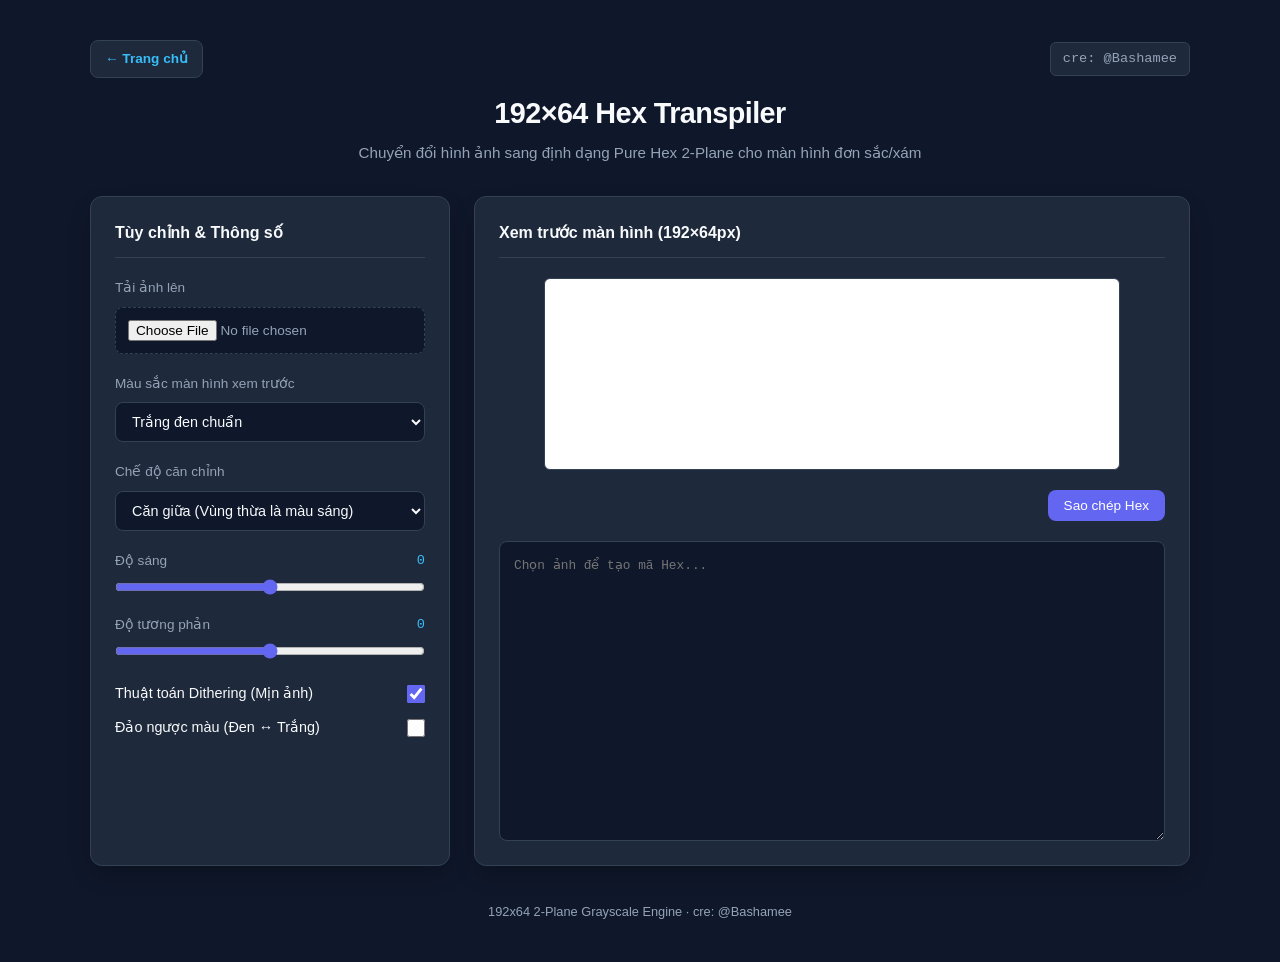
<file: tool.html>
<!DOCTYPE html>
<html lang="vi">
<head>
    <meta charset="UTF-8">
    <meta name="viewport" content="width=device-width, initial-scale=1.0">
    <title>192x64 Hex Transpiler</title>
    <style>
        :root {
            --bg: #0f172a;
            --surface: #1e293b;
            --surface-hover: #334155;
            --border: #334155;
            --text: #f8fafc;
            --text-muted: #94a3b8;
            --primary: #6366f1;
            --primary-hover: #4f46e5;
            --accent: #38bdf8;
            --radius: 12px;
        }

        * {
            margin: 0;
            padding: 0;
            box-sizing: border-box;
            font-family: -apple-system, BlinkMacSystemFont, "Segoe UI", Roboto, Inter, sans-serif;
        }

        body {
            background-color: var(--bg);
            color: var(--text);
            min-height: 100vh;
            display: flex;
            flex-direction: column;
            align-items: center;
            padding: 40px 20px;
            line-height: 1.5;
        }

        .container {
            width: 100%;
            max-width: 1100px;
            display: flex;
            flex-direction: column;
            gap: 24px;
        }

        /* Top Nav Bar */
        .top-bar {
            display: flex;
            justify-content: space-between;
            align-items: center;
            margin-bottom: -10px;
        }

        .btn-home {
            display: inline-flex;
            align-items: center;
            gap: 6px;
            background: var(--surface);
            color: var(--accent);
            text-decoration: none;
            font-size: 0.85rem;
            font-weight: 600;
            padding: 8px 14px;
            border-radius: 8px;
            border: 1px solid var(--border);
            transition: all 0.2s ease;
        }

        .btn-home:hover {
            background: var(--surface-hover);
            border-color: var(--primary);
        }

        .cre-tag {
            color: var(--text-muted);
            font-family: ui-monospace, SFMono-Regular, Menlo, Monaco, Consolas, monospace;
            font-size: 0.85rem;
            background: var(--surface);
            padding: 6px 12px;
            border-radius: 6px;
            border: 1px solid var(--border);
        }

        /* Header */
        header {
            text-align: center;
            margin-bottom: 8px;
        }

        header h1 {
            font-size: 1.8rem;
            font-weight: 700;
            letter-spacing: -0.02em;
            color: var(--text);
        }

        header p {
            color: var(--text-muted);
            font-size: 0.95rem;
            margin-top: 6px;
        }

        /* Layout Grid */
        .main-grid {
            display: grid;
            grid-template-columns: 360px 1fr;
            gap: 24px;
        }

        /* Card System */
        .card {
            background: var(--surface);
            border: 1px solid var(--border);
            border-radius: var(--radius);
            padding: 24px;
            box-shadow: 0 10px 25px -5px rgba(0, 0, 0, 0.3);
            display: flex;
            flex-direction: column;
            gap: 20px;
        }

        .card-title {
            font-size: 1rem;
            font-weight: 600;
            color: var(--text);
            display: flex;
            align-items: center;
            gap: 8px;
            border-bottom: 1px solid var(--border);
            padding-bottom: 12px;
        }

        /* Form Controls */
        .form-group {
            display: flex;
            flex-direction: column;
            gap: 8px;
        }

        label {
            font-size: 0.85rem;
            font-weight: 500;
            color: var(--text-muted);
            display: flex;
            justify-content: space-between;
        }

        label span.val {
            color: var(--accent);
            font-family: monospace;
        }

        input[type="file"] {
            background: var(--bg);
            border: 1px dashed var(--border);
            border-radius: 8px;
            padding: 12px;
            color: var(--text-muted);
            font-size: 0.85rem;
            cursor: pointer;
            transition: all 0.2s ease;
        }

        input[type="file"]:hover {
            border-color: var(--primary);
            color: var(--text);
        }

        select {
            background: var(--bg);
            border: 1px solid var(--border);
            border-radius: 8px;
            padding: 10px 12px;
            color: var(--text);
            font-size: 0.9rem;
            outline: none;
            cursor: pointer;
            transition: border-color 0.2s;
        }

        select:focus {
            border-color: var(--primary);
        }

        input[type="range"] {
            accent-color: var(--primary);
            cursor: pointer;
        }

        /* Toggle switches */
        .toggle-group {
            display: flex;
            flex-direction: column;
            gap: 12px;
            margin-top: 4px;
        }

        .toggle-item {
            display: flex;
            align-items: center;
            justify-content: space-between;
            cursor: pointer;
        }

        .toggle-item span {
            font-size: 0.9rem;
            color: var(--text);
        }

        .toggle-item input[type="checkbox"] {
            width: 18px;
            height: 18px;
            accent-color: var(--primary);
            cursor: pointer;
        }

        /* Display Screen */
        canvas#canvasPreview {
            width: 100%;
            max-width: 576px;
            height: auto;
            aspect-ratio: 192 / 64;
            background-color: #ffffff;
            border: 1px solid var(--border);
            border-radius: 6px;
            image-rendering: pixelated;
            margin: 0 auto;
            display: block;
            transition: background-color 0.2s ease;
        }

        /* Output Textarea Section */
        .output-header {
            display: flex;
            justify-content: space-between;
            align-items: center;
        }

        .btn-copy {
            background: var(--primary);
            color: #fff;
            border: none;
            border-radius: 8px;
            padding: 8px 16px;
            font-size: 0.85rem;
            font-weight: 500;
            cursor: pointer;
            transition: background 0.2s, transform 0.1s;
        }

        .btn-copy:hover {
            background: var(--primary-hover);
        }

        .btn-copy:active {
            transform: scale(0.98);
        }

        #copyToast {
            font-size: 0.8rem;
            color: var(--accent);
            opacity: 0;
            transition: opacity 0.2s ease;
        }

        textarea {
            width: 100%;
            height: 300px;
            background: var(--bg);
            border: 1px solid var(--border);
            border-radius: 8px;
            padding: 14px;
            color: #e2e8f0;
            font-family: ui-monospace, SFMono-Regular, Menlo, Monaco, Consolas, monospace;
            font-size: 0.8rem;
            line-height: 1.5;
            resize: vertical;
            outline: none;
            white-space: pre;
        }

        textarea:focus {
            border-color: var(--primary);
        }

        footer {
            text-align: center;
            color: var(--text-muted);
            font-size: 0.8rem;
            margin-top: 12px;
        }

        @media (max-width: 860px) {
            .main-grid {
                grid-template-columns: 1fr;
            }
        }
    </style>
</head>
<body>

    <div class="container">
        <!-- Top Navigation -->
        <div class="top-bar">
            <a href="index.html" class="btn-home">← Trang chủ</a>
            <span class="cre-tag">cre: @Bashamee</span>
        </div>

        <header>
            <h1>192×64 Hex Transpiler</h1>
            <p>Chuyển đổi hình ảnh sang định dạng Pure Hex 2-Plane cho màn hình đơn sắc/xám</p>
        </header>

        <div class="main-grid">
            <!-- Left Controls -->
            <div class="card">
                <div class="card-title">Tùy chỉnh & Thông số</div>

                <div class="form-group">
                    <label>Tải ảnh lên</label>
                    <input type="file" id="imageInput" accept="image/*">
                </div>

                <div class="form-group">
                    <label for="colorMode">Màu sắc màn hình xem trước</label>
                    <select id="colorMode">
                        <option value="bw">Trắng đen chuẩn</option>
                        <option value="greenish">Trắng đen - Ngả xanh lá nhẹ (Thực tế)</option>
                    </select>
                </div>

                <div class="form-group">
                    <label for="fitMode">Chế độ căn chỉnh</label>
                    <select id="fitMode">
                        <option value="center">Căn giữa (Vùng thừa là màu sáng)</option>
                        <option value="stretch">Kéo dãn toàn màn hình</option>
                    </select>
                </div>

                <div class="form-group">
                    <label>Độ sáng <span class="val" id="brightVal">0</span></label>
                    <input type="range" id="brightness" min="-100" max="100" value="0">
                </div>

                <div class="form-group">
                    <label>Độ tương phản <span class="val" id="contrastVal">0</span></label>
                    <input type="range" id="contrast" min="-100" max="100" value="0">
                </div>

                <div class="toggle-group">
                    <label class="toggle-item">
                        <span>Thuật toán Dithering (Mịn ảnh)</span>
                        <input type="checkbox" id="dither" checked>
                    </label>
                    <label class="toggle-item">
                        <span>Đảo ngược màu (Đen ↔ Trắng)</span>
                        <input type="checkbox" id="invert">
                    </label>
                </div>
            </div>

            <!-- Right Preview & Output -->
            <div class="card">
                <div class="card-title">Xem trước màn hình (192×64px)</div>
                
                <canvas id="canvasPreview" width="192" height="64"></canvas>

                <div class="output-header">
                    <span id="copyToast">Đã sao chép vào bộ nhớ tạm!</span>
                    <button class="btn-copy" onclick="copyCode()">Sao chép Hex</button>
                </div>

                <textarea id="codeOutput" readonly placeholder="Chọn ảnh để tạo mã Hex..."></textarea>
            </div>
        </div>

        <footer>192x64 2-Plane Grayscale Engine · cre: @Bashamee</footer>
    </div>

    <canvas id="canvasHidden" width="192" height="64" style="display:none;"></canvas>

    <script>
        const imageInput = document.getElementById('imageInput');
        const colorModeInput = document.getElementById('colorMode');
        const fitModeInput = document.getElementById('fitMode');
        const brightnessInput = document.getElementById('brightness');
        const contrastInput = document.getElementById('contrast');
        const ditherInput = document.getElementById('dither');
        const invertInput = document.getElementById('invert');

        const brightVal = document.getElementById('brightVal');
        const contrastVal = document.getElementById('contrastVal');

        const canvasHidden = document.getElementById('canvasHidden');
        const ctxHidden = canvasHidden.getContext('2d');

        const canvasPreview = document.getElementById('canvasPreview');
        const ctxPreview = canvasPreview.getContext('2d');

        const codeOutput = document.getElementById('codeOutput');
        const copyToast = document.getElementById('copyToast');

        const colorPalettes = {
            bw: [
                [0, 0, 0],         
                [80, 80, 80],      
                [200, 200, 200],   
                [255, 255, 255]    
            ],
            greenish: [
                [15, 28, 20],      
                [75, 105, 80],     
                [175, 215, 180],   
                [232, 250, 235]    
            ]
        };

        let loadedImage = null;

        imageInput.addEventListener('change', (e) => {
            const file = e.target.files[0];
            if (!file) return;
            const reader = new FileReader();
            reader.onload = (event) => {
                const img = new Image();
                img.onload = () => {
                    loadedImage = img;
                    processImage();
                };
                img.src = event.target.result;
            };
            reader.readAsDataURL(file);
        });

        [colorModeInput, fitModeInput, brightnessInput, contrastInput, ditherInput, invertInput].forEach(el => {
            el.addEventListener('input', () => {
                brightVal.textContent = brightnessInput.value;
                contrastVal.textContent = contrastInput.value;
                if (loadedImage) processImage();
            });
        });

        function processImage() {
            if (!loadedImage) return;

            ctxHidden.fillStyle = "#ffffff";
            ctxHidden.fillRect(0, 0, 192, 64);

            const mode = fitModeInput.value;

            if (mode === 'stretch') {
                ctxHidden.drawImage(loadedImage, 0, 0, 192, 64);
            } else {
                const scale = Math.min(192 / loadedImage.width, 64 / loadedImage.height);
                const w = loadedImage.width * scale;
                const h = loadedImage.height * scale;
                const x = (192 - w) / 2;
                const y = (64 - h) / 2;
                ctxHidden.drawImage(loadedImage, x, y, w, h);
            }

            const imgData = ctxHidden.getImageData(0, 0, 192, 64);
            const data = imgData.data;

            const bright = parseInt(brightnessInput.value);
            const contrast = parseInt(contrastInput.value);
            const factor = (259 * (contrast + 255)) / (255 * (259 - contrast));
            const isDither = ditherInput.checked;

            let grayBuffer = new Float32Array(192 * 64);
            for (let i = 0; i < data.length; i += 4) {
                let r = data[i], g = data[i+1], b = data[i+2];
                let gray = 0.299 * r + 0.587 * g + 0.114 * b;
                gray = factor * (gray - 128) + 128 + bright;
                grayBuffer[i / 4] = Math.max(0, Math.min(255, gray));
            }

            let levelBuffer = new Uint8Array(192 * 64);
            const levels = [0, 80, 200, 255]; 

            if (isDither) {
                for (let y = 0; y < 64; y++) {
                    for (let x = 0; x < 192; x++) {
                        let idx = y * 192 + x;
                        let oldVal = grayBuffer[idx];
                        
                        let closestLevel = 0;
                        let minDiff = Math.abs(oldVal - levels[0]);
                        for (let l = 1; l < 4; l++) {
                            let diff = Math.abs(oldVal - levels[l]);
                            if (diff < minDiff) {
                                minDiff = diff;
                                closestLevel = l;
                            }
                        }

                        levelBuffer[idx] = closestLevel;
                        let newVal = levels[closestLevel];
                        let err = oldVal - newVal;

                        if (x + 1 < 192) grayBuffer[idx + 1] += err * (7 / 16);
                        if (y + 1 < 64) {
                            if (x - 1 >= 0) grayBuffer[idx + 192 - 1] += err * (3 / 16);
                            grayBuffer[idx + 192] += err * (5 / 16);
                            if (x + 1 < 192) grayBuffer[idx + 192 + 1] += err * (1 / 16);
                        }
                    }
                }
            } else {
                for (let i = 0; i < grayBuffer.length; i++) {
                    let val = grayBuffer[i];
                    if (val < 50) levelBuffer[i] = 0;
                    else if (val < 130) levelBuffer[i] = 1;
                    else if (val < 215) levelBuffer[i] = 2;
                    else levelBuffer[i] = 3;
                }
            }

            const selectedColorMode = colorModeInput.value;
            const activePalette = colorPalettes[selectedColorMode] || colorPalettes.bw;

            const previewImgData = ctxPreview.createImageData(192, 64);
            for (let i = 0; i < levelBuffer.length; i++) {
                let colorRGB = activePalette[levelBuffer[i]];
                previewImgData.data[i * 4]     = colorRGB[0];
                previewImgData.data[i * 4 + 1] = colorRGB[1];
                previewImgData.data[i * 4 + 2] = colorRGB[2];
                previewImgData.data[i * 4 + 3] = 255;
            }

            ctxPreview.putImageData(previewImgData, 0, 0);

            generateHexCode(levelBuffer);
        }

        function generateHexCode(levelBuffer) {
            let plane1 = new Uint8Array(1536);
            let plane2 = new Uint8Array(1536);

            const isInverted = !invertInput.checked;

            for (let y = 0; y < 64; y++) {
                for (let x = 0; x < 192; x++) {
                    let pixelIdx = y * 192 + x;
                    let level = levelBuffer[pixelIdx]; 

                    let p1Bit = 0;
                    let p2Bit = 0;

                    switch (level) {
                        case 0: p1Bit = 0; p2Bit = 0; break; 
                        case 1: p1Bit = 1; p2Bit = 0; break; 
                        case 2: p1Bit = 0; p2Bit = 1; break; 
                        case 3: p1Bit = 1; p2Bit = 1; break; 
                    }

                    if (isInverted) {
                        p1Bit = p1Bit ^ 1;
                        p2Bit = p2Bit ^ 1;
                    }

                    let byteIdx = y * 24 + Math.floor(x / 8);
                    let bitShift = 7 - (x % 8);

                    if (p1Bit) plane1[byteIdx] |= (1 << bitShift);
                    if (p2Bit) plane2[byteIdx] |= (1 << bitShift);
                }
            }

            const formatByte = val => val.toString(16).padStart(2, '0').toUpperCase();

            let lines = [];
            for (let y = 0; y < 64; y++) {
                let line = [];
                for (let b = 0; b < 24; b++) {
                    line.push(formatByte(plane1[y * 24 + b]));
                }
                lines.push(line.join(" "));
            }

            lines.push("");

            for (let y = 0; y < 64; y++) {
                let line = [];
                for (let b = 0; b < 24; b++) {
                    line.push(formatByte(plane2[y * 24 + b]));
                }
                lines.push(line.join(" "));
            }

            codeOutput.value = lines.join("\n");
        }

        function copyCode() {
            codeOutput.select();
            navigator.clipboard.writeText(codeOutput.value);
            
            copyToast.style.opacity = '1';
            setTimeout(() => {
                copyToast.style.opacity = '0';
            }, 2000);
        }
    </script>
</body>
</html>
</file>
